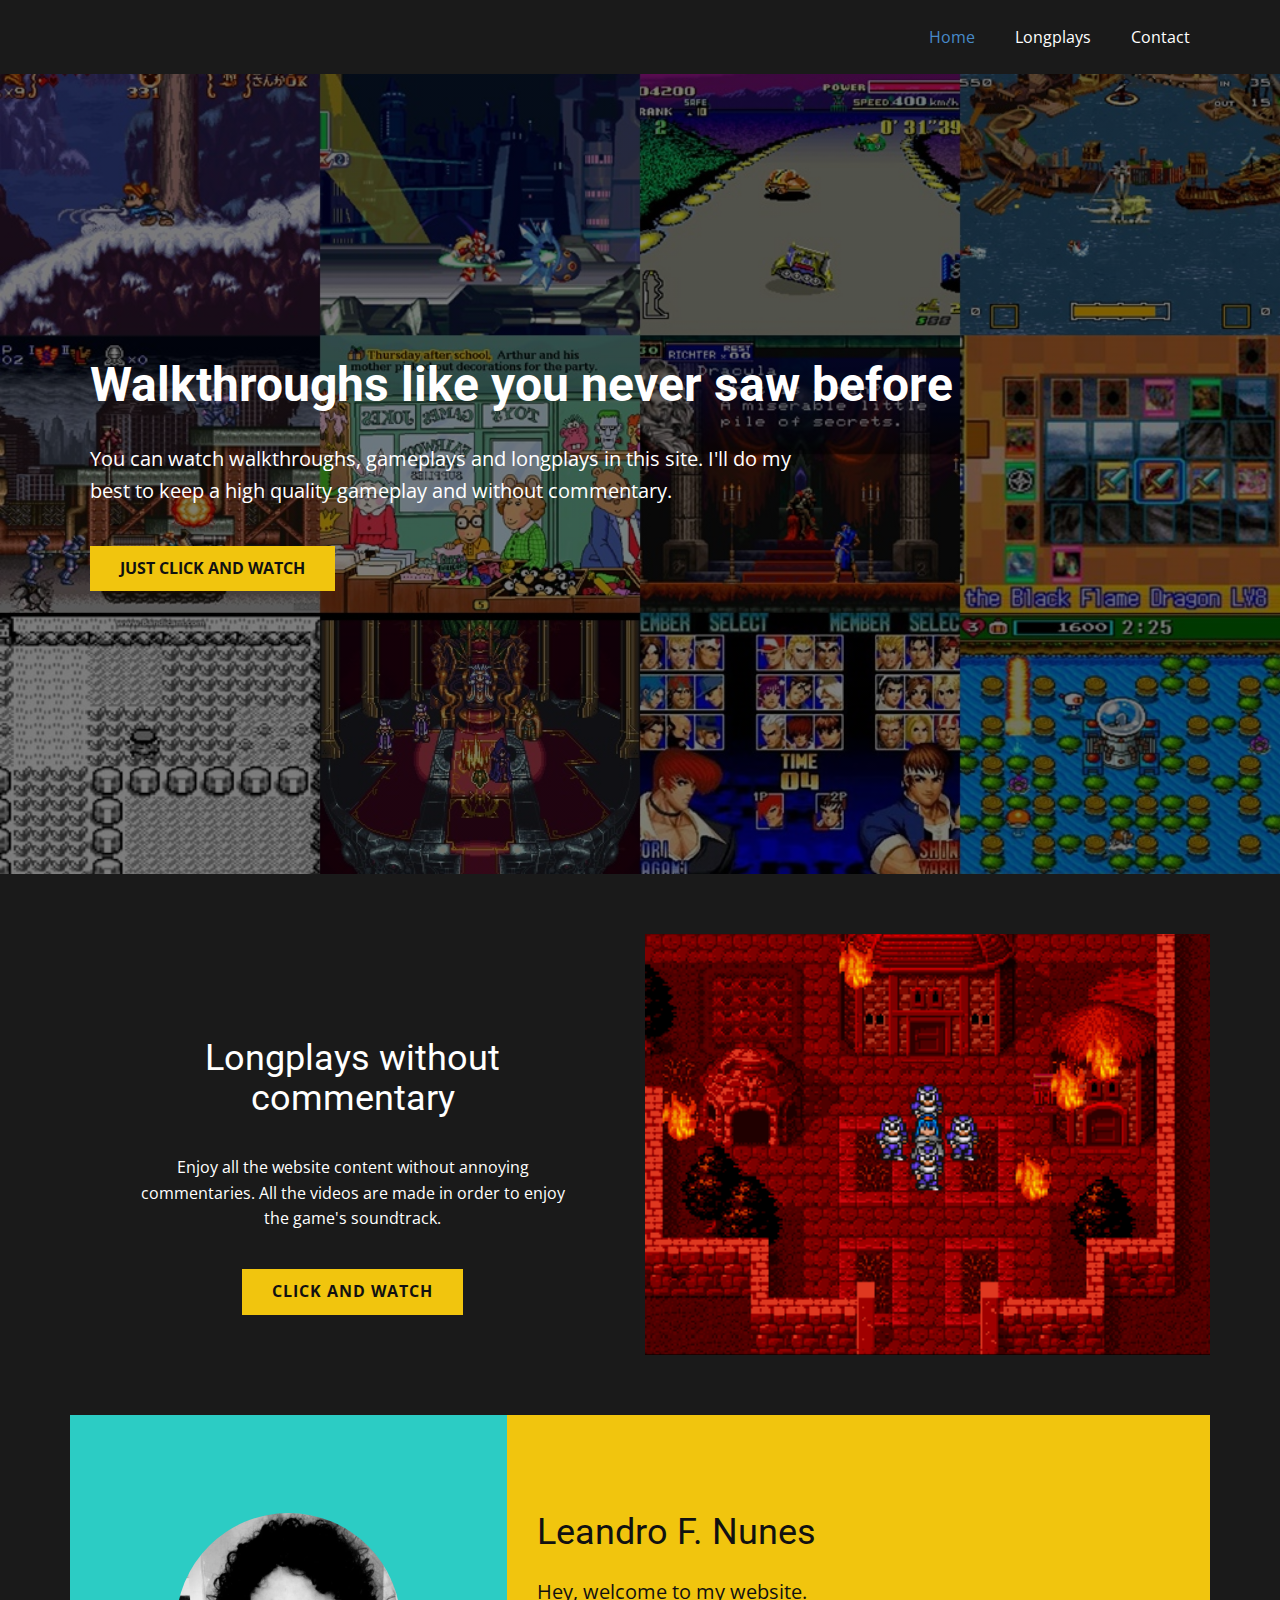
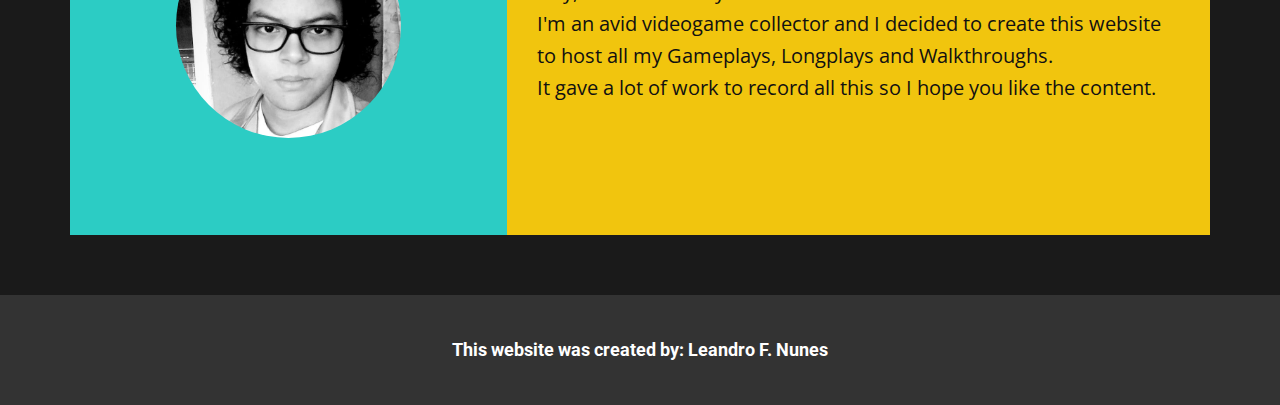
<file: index.html>
<!DOCTYPE html>
<html style="font-size: 16px;">
  <head>
    <meta name="viewport" content="width=device-width, initial-scale=1.0">
    <meta charset="utf-8">
    <meta name="keywords" content="Easy to use, I’m Bertie Norton">
    <meta name="description" content="">
    <meta name="page_type" content="np-template-header-footer-from-plugin">
    <title>Home</title>
    <link rel="stylesheet" href="nicepage.css" media="screen">
<link rel="stylesheet" href="Home.css" media="screen">
    <script class="u-script" type="text/javascript" src="jquery.js" defer=""></script>
    <script class="u-script" type="text/javascript" src="nicepage.js" defer=""></script>
    <meta name="generator" content="Nicepage 3.30.2, nicepage.com">
    <link id="u-theme-google-font" rel="stylesheet" href="https://fonts.googleapis.com/css?family=Roboto:100,100i,300,300i,400,400i,500,500i,700,700i,900,900i|Open+Sans:300,300i,400,400i,600,600i,700,700i,800,800i">
    
    
    
    
    <script type="application/ld+json">{
		"@context": "http://schema.org",
		"@type": "Organization",
		"name": "Walkthroughs"
}</script>
    <meta name="theme-color" content="#478ac9">
    <meta property="og:title" content="Home">
    <meta property="og:type" content="website">
  </head>
  <body data-home-page="Home.html" data-home-page-title="Home" class="u-body"><header class="u-clearfix u-grey-90 u-header u-header" id="sec-1761"><div class="u-clearfix u-sheet u-sheet-1">
        <nav class="u-menu u-menu-dropdown u-offcanvas u-menu-1">
          <div class="menu-collapse" style="font-size: 1rem; letter-spacing: 0px;">
            <a class="u-button-style u-custom-left-right-menu-spacing u-custom-padding-bottom u-custom-top-bottom-menu-spacing u-nav-link u-text-active-palette-1-base u-text-hover-palette-2-base" href="#">
              <svg><use xmlns:xlink="http://www.w3.org/1999/xlink" xlink:href="#menu-hamburger"></use></svg>
              <svg version="1.1" xmlns="http://www.w3.org/2000/svg" xmlns:xlink="http://www.w3.org/1999/xlink"><defs><symbol id="menu-hamburger" viewBox="0 0 16 16" style="width: 16px; height: 16px;"><rect y="1" width="16" height="2"></rect><rect y="7" width="16" height="2"></rect><rect y="13" width="16" height="2"></rect>
</symbol>
</defs></svg>
            </a>
          </div>
          <div class="u-custom-menu u-nav-container">
            <ul class="u-nav u-unstyled u-nav-1"><li class="u-nav-item"><a class="u-button-style u-nav-link u-text-active-palette-1-base u-text-hover-palette-2-base" href="Home.html" style="padding: 10px 20px;">Home</a>
</li><li class="u-nav-item"><a class="u-button-style u-nav-link u-text-active-palette-1-base u-text-hover-palette-2-base" href="Longplays.html" style="padding: 10px 20px;">Longplays</a>
</li><li class="u-nav-item"><a class="u-button-style u-nav-link u-text-active-palette-1-base u-text-hover-palette-2-base" href="Contact.html" style="padding: 10px 20px;">Contact</a>
</li></ul>
          </div>
          <div class="u-custom-menu u-nav-container-collapse">
            <div class="u-black u-container-style u-inner-container-layout u-opacity u-opacity-95 u-sidenav">
              <div class="u-inner-container-layout u-sidenav-overflow">
                <div class="u-menu-close"></div>
                <ul class="u-align-center u-nav u-popupmenu-items u-unstyled u-nav-2"><li class="u-nav-item"><a class="u-button-style u-nav-link" href="Home.html" style="padding: 10px 20px;">Home</a>
</li><li class="u-nav-item"><a class="u-button-style u-nav-link" href="Longplays.html" style="padding: 10px 20px;">Longplays</a>
</li><li class="u-nav-item"><a class="u-button-style u-nav-link" href="Contact.html" style="padding: 10px 20px;">Contact</a>
</li></ul>
              </div>
            </div>
            <div class="u-black u-menu-overlay u-opacity u-opacity-70"></div>
          </div>
        </nav>
      </div></header>
    <section class="u-align-left u-clearfix u-image u-shading u-section-1" src="" data-image-width="1024" data-image-height="666" id="sec-ec95">
      <div class="u-clearfix u-sheet u-sheet-1">
        <h1 class="u-text u-text-default u-title u-text-1">Walkthroughs like you never saw before </h1>
        <p class="u-large-text u-text u-text-variant u-text-2">You can watch walkthroughs, gameplays and longplays in this site. I'll do my best to keep a high quality gameplay and without commentary.</p>
        <a href="Longplays.html" class="u-border-none u-btn u-button-style u-hover-palette-3-dark-1 u-palette-3-base u-btn-1">Just click and watch</a>
      </div>
    </section>
    <section class="u-clearfix u-grey-90 u-section-2" id="sec-1271">
      <div class="u-clearfix u-sheet u-sheet-1">
        <div class="u-clearfix u-expanded-width u-gutter-10 u-layout-wrap u-layout-wrap-1">
          <div class="u-layout" style="">
            <div class="u-layout-row" style="">
              <div class="u-container-style u-grey-90 u-layout-cell u-left-cell u-size-30 u-size-xs-60 u-layout-cell-1" src="">
                <div class="u-container-layout u-container-layout-1">
                  <h2 class="u-align-center u-text u-text-default u-text-1">Longplays without commentary</h2>
                  <p class="u-align-center u-text u-text-2">Enjoy all the website content without annoying commentaries. All the videos are made in order to enjoy the game's soundtrack.</p>
                  <a href="Longplays.html" class="u-border-none u-btn u-button-style u-hover-palette-3-dark-1 u-palette-3-base u-btn-1">Click and Watch</a>
                </div>
              </div>
              <div class="u-align-center u-container-style u-image u-layout-cell u-right-cell u-size-30 u-size-xs-60 u-image-1" src="" data-image-width="320" data-image-height="240">
                <div class="u-container-layout u-valign-middle u-container-layout-2" src=""></div>
              </div>
            </div>
          </div>
        </div>
      </div>
    </section>
    <section class="u-clearfix u-grey-90 u-section-3" id="sec-70ab">
      <div class="u-clearfix u-sheet u-valign-middle u-sheet-1">
        <div class="u-clearfix u-expanded-width u-gutter-0 u-layout-wrap u-layout-wrap-1">
          <div class="u-layout">
            <div class="u-layout-row">
              <div class="u-align-center u-container-style u-layout-cell u-left-cell u-palette-4-base u-size-23 u-layout-cell-1">
                <div class="u-container-layout u-valign-middle u-container-layout-1">
                  <div alt="" class="u-image u-image-circle u-image-1" src="" data-image-width="640" data-image-height="640"></div>
                </div>
              </div>
              <div class="u-align-left u-container-style u-layout-cell u-palette-3-base u-right-cell u-size-37 u-layout-cell-2">
                <div class="u-container-layout u-valign-top-xs u-container-layout-2">
                  <h2 class="u-text u-text-default u-text-1">Leandro F. Nunes</h2>
                  <p class="u-text u-text-2">Hey, welcome to my website.<br>I'm an avid videogame collector and I decided to create this website to host all my Gameplays, Longplays and Walkthroughs.&nbsp;<br>It gave a lot of work to record all this so I hope you like the content.
                  </p>
                </div>
              </div>
            </div>
          </div>
        </div>
      </div>
    </section>
    
    
    <footer class="u-align-center u-clearfix u-footer u-grey-80 u-footer" id="sec-cb4e"><div class="u-clearfix u-sheet u-valign-middle u-sheet-1">
        <h6 class="u-text u-text-1">
          <span style="font-weight: 700;">This website was created by: Leandro F. Nunes</span>
          <br>
        </h6>
      </div></footer>
  </body>
</html>
</file>
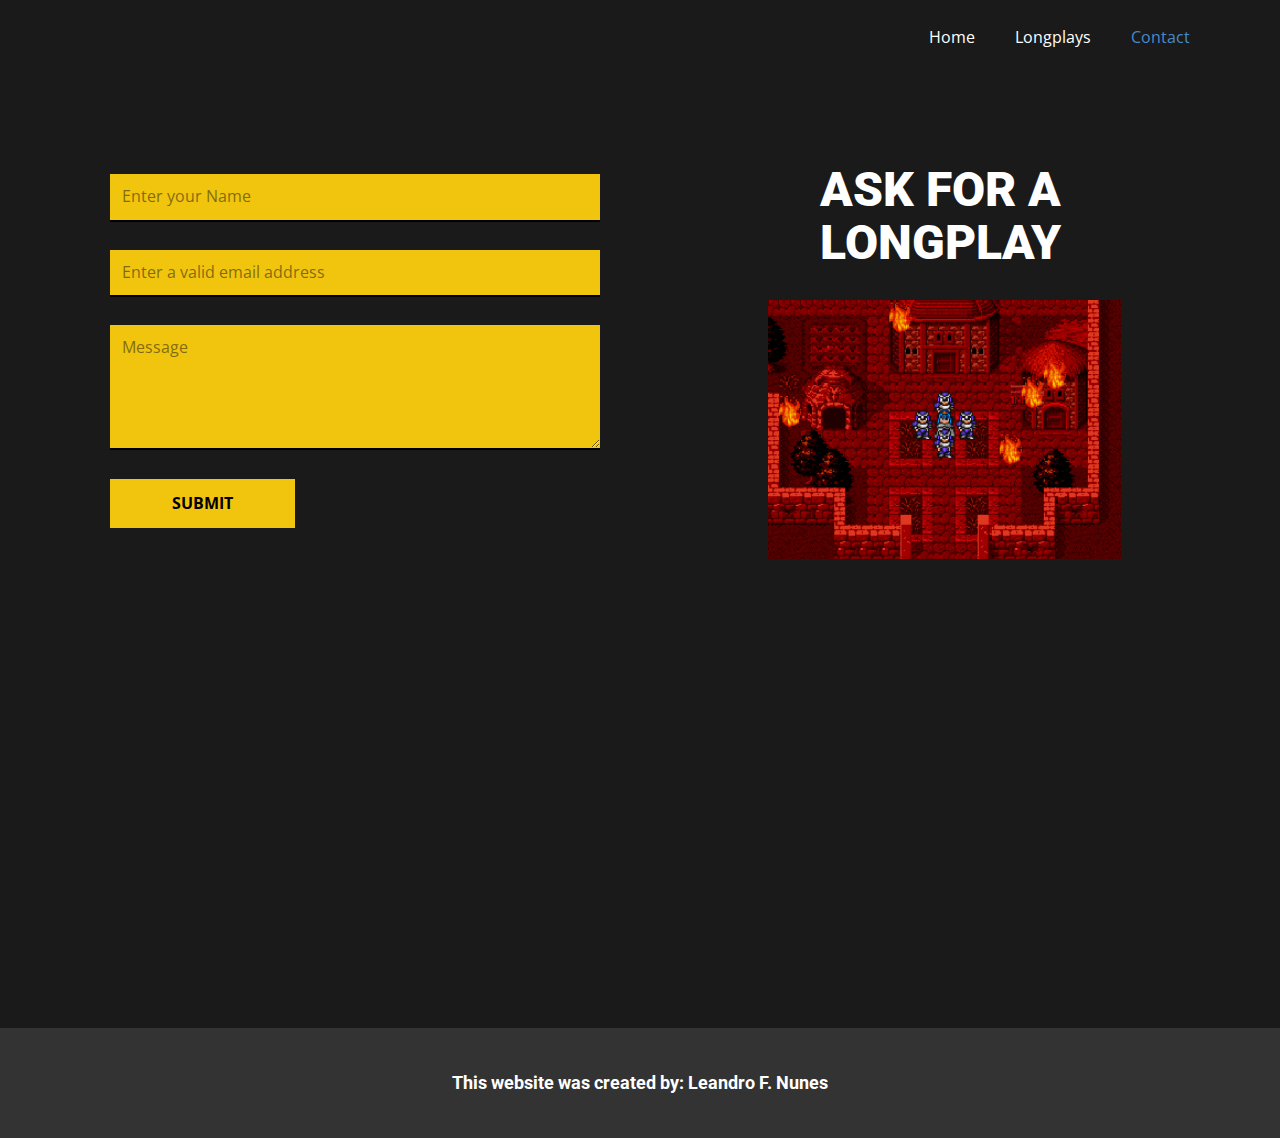
<file: Contact.html>
<!DOCTYPE html>
<html style="font-size: 16px;">
  <head>
    <meta name="viewport" content="width=device-width, initial-scale=1.0">
    <meta charset="utf-8">
    <meta name="keywords" content="Ask for a longplay​">
    <meta name="description" content="">
    <meta name="page_type" content="np-template-header-footer-from-plugin">
    <title>Contact</title>
    <link rel="stylesheet" href="nicepage.css" media="screen">
<link rel="stylesheet" href="Contact.css" media="screen">
    <script class="u-script" type="text/javascript" src="jquery.js" defer=""></script>
    <script class="u-script" type="text/javascript" src="nicepage.js" defer=""></script>
    <meta name="generator" content="Nicepage 3.30.2, nicepage.com">
    <link id="u-theme-google-font" rel="stylesheet" href="https://fonts.googleapis.com/css?family=Roboto:100,100i,300,300i,400,400i,500,500i,700,700i,900,900i|Open+Sans:300,300i,400,400i,600,600i,700,700i,800,800i">
    
    
    
    <script type="application/ld+json">{
		"@context": "http://schema.org",
		"@type": "Organization",
		"name": "Walkthroughts"
}</script>
    <meta name="theme-color" content="#478ac9">
    <meta property="og:title" content="Contact">
    <meta property="og:type" content="website">
  </head>
  <body class="u-body"><header class="u-clearfix u-grey-90 u-header u-header" id="sec-1761"><div class="u-clearfix u-sheet u-sheet-1">
        <nav class="u-menu u-menu-dropdown u-offcanvas u-menu-1">
          <div class="menu-collapse" style="font-size: 1rem; letter-spacing: 0px;">
            <a class="u-button-style u-custom-left-right-menu-spacing u-custom-padding-bottom u-custom-top-bottom-menu-spacing u-nav-link u-text-active-palette-1-base u-text-hover-palette-2-base" href="#">
              <svg><use xmlns:xlink="http://www.w3.org/1999/xlink" xlink:href="#menu-hamburger"></use></svg>
              <svg version="1.1" xmlns="http://www.w3.org/2000/svg" xmlns:xlink="http://www.w3.org/1999/xlink"><defs><symbol id="menu-hamburger" viewBox="0 0 16 16" style="width: 16px; height: 16px;"><rect y="1" width="16" height="2"></rect><rect y="7" width="16" height="2"></rect><rect y="13" width="16" height="2"></rect>
</symbol>
</defs></svg>
            </a>
          </div>
          <div class="u-custom-menu u-nav-container">
            <ul class="u-nav u-unstyled u-nav-1"><li class="u-nav-item"><a class="u-button-style u-nav-link u-text-active-palette-1-base u-text-hover-palette-2-base" href="Home.html" style="padding: 10px 20px;">Home</a>
</li><li class="u-nav-item"><a class="u-button-style u-nav-link u-text-active-palette-1-base u-text-hover-palette-2-base" href="Longplays.html" style="padding: 10px 20px;">Longplays</a>
</li><li class="u-nav-item"><a class="u-button-style u-nav-link u-text-active-palette-1-base u-text-hover-palette-2-base" href="Contact.html" style="padding: 10px 20px;">Contact</a>
</li></ul>
          </div>
          <div class="u-custom-menu u-nav-container-collapse">
            <div class="u-black u-container-style u-inner-container-layout u-opacity u-opacity-95 u-sidenav">
              <div class="u-inner-container-layout u-sidenav-overflow">
                <div class="u-menu-close"></div>
                <ul class="u-align-center u-nav u-popupmenu-items u-unstyled u-nav-2"><li class="u-nav-item"><a class="u-button-style u-nav-link" href="Home.html" style="padding: 10px 20px;">Home</a>
</li><li class="u-nav-item"><a class="u-button-style u-nav-link" href="Longplays.html" style="padding: 10px 20px;">Longplays</a>
</li><li class="u-nav-item"><a class="u-button-style u-nav-link" href="Contact.html" style="padding: 10px 20px;">Contact</a>
</li></ul>
              </div>
            </div>
            <div class="u-black u-menu-overlay u-opacity u-opacity-70"></div>
          </div>
        </nav>
      </div></header>
    <section class="u-clearfix u-grey-90 u-section-1" id="carousel_c0fc">
      <div class="u-clearfix u-sheet u-valign-middle u-sheet-1">
        <div class="u-clearfix u-expanded-width u-layout-wrap u-layout-wrap-1">
          <div class="u-layout">
            <div class="u-layout-row">
              <div class="u-size-32">
                <div class="u-layout-col">
                  <div class="u-align-left u-container-style u-layout-cell u-left-cell u-size-60 u-layout-cell-1">
                    <div class="u-container-layout u-valign-middle-xl u-container-layout-1">
                      <div class="u-align-left u-form u-form-1">
                        <form action="#" method="POST" class="u-clearfix u-form-spacing-28 u-form-vertical u-inner-form" style="padding: 10px" source="custom" name="form">
                          <div class="u-form-group u-form-name u-form-group-1">
                            <label for="name-5a14" class="u-form-control-hidden u-label" wfd-invisible="true">Name</label>
                            <input type="text" placeholder="Enter your Name" id="name-5a14" name="name" class="u-border-2 u-border-black u-border-no-left u-border-no-right u-border-no-top u-input u-input-rectangle u-palette-3-base" required="">
                          </div>
                          <div class="u-form-email u-form-group u-form-group-2">
                            <label for="email-5a14" class="u-form-control-hidden u-label" wfd-invisible="true">Email</label>
                            <input type="email" placeholder="Enter a valid email address" id="email-5a14" name="email" class="u-border-2 u-border-black u-border-no-left u-border-no-right u-border-no-top u-input u-input-rectangle u-palette-3-base" required="">
                          </div>
                          <div class="u-form-group u-form-message u-form-group-3">
                            <label for="message-5a14" class="u-form-control-hidden u-label" wfd-invisible="true">Message</label>
                            <textarea placeholder="Message" rows="4" cols="50" id="message-5a14" name="message" class="u-border-2 u-border-black u-border-no-left u-border-no-right u-border-no-top u-input u-input-rectangle u-palette-3-base" required=""></textarea>
                          </div>
                          <div class="u-align-left u-form-group u-form-submit u-form-group-4">
                            <a href="#" class="u-border-2 u-border-palette-3-base u-btn u-btn-submit u-button-style u-hover-palette-1-light-1 u-palette-3-base u-text-black u-text-hover-white u-btn-1">Submit</a>
                            <input type="submit" value="submit" class="u-form-control-hidden" wfd-invisible="true">
                          </div>
                          <div class="u-form-send-message u-form-send-success" wfd-invisible="true"> Thank you! Your message has been sent. </div>
                          <div class="u-form-send-error u-form-send-message" wfd-invisible="true"> Unable to send your message. Please fix errors then try again. </div>
                          <input type="hidden" value="" name="recaptchaResponse" wfd-invisible="true">
                        </form>
                      </div>
                    </div>
                  </div>
                </div>
              </div>
              <div class="u-size-28">
                <div class="u-layout-col">
                  <div class="u-container-style u-layout-cell u-right-cell u-size-30 u-layout-cell-2">
                    <div class="u-container-layout u-container-layout-2">
                      <h1 class="u-text u-text-white u-text-1">Ask for a longplay </h1>
                      <img class="u-image u-image-default u-image-1" src="images/breath_of_fire_1_3.gif" alt="" data-image-width="320" data-image-height="240">
                    </div>
                  </div>
                  <div class="u-align-left u-container-style u-layout-cell u-right-cell u-size-30 u-layout-cell-3">
                    <div class="u-container-layout u-container-layout-3"></div>
                  </div>
                </div>
              </div>
            </div>
          </div>
        </div>
      </div>
    </section>
    <section class="u-clearfix u-grey-90 u-section-2" id="sec-1bb3">
      <div class="u-clearfix u-sheet u-sheet-1"></div>
    </section>
    
    
    <footer class="u-align-center u-clearfix u-footer u-grey-80 u-footer" id="sec-cb4e"><div class="u-clearfix u-sheet u-valign-middle u-sheet-1">
        <h6 class="u-text u-text-1">
          <span style="font-weight: 700;">This website was created by: Leandro F. Nunes</span>
          <br>
        </h6>
      </div></footer>
  </body>
</html>
</file>
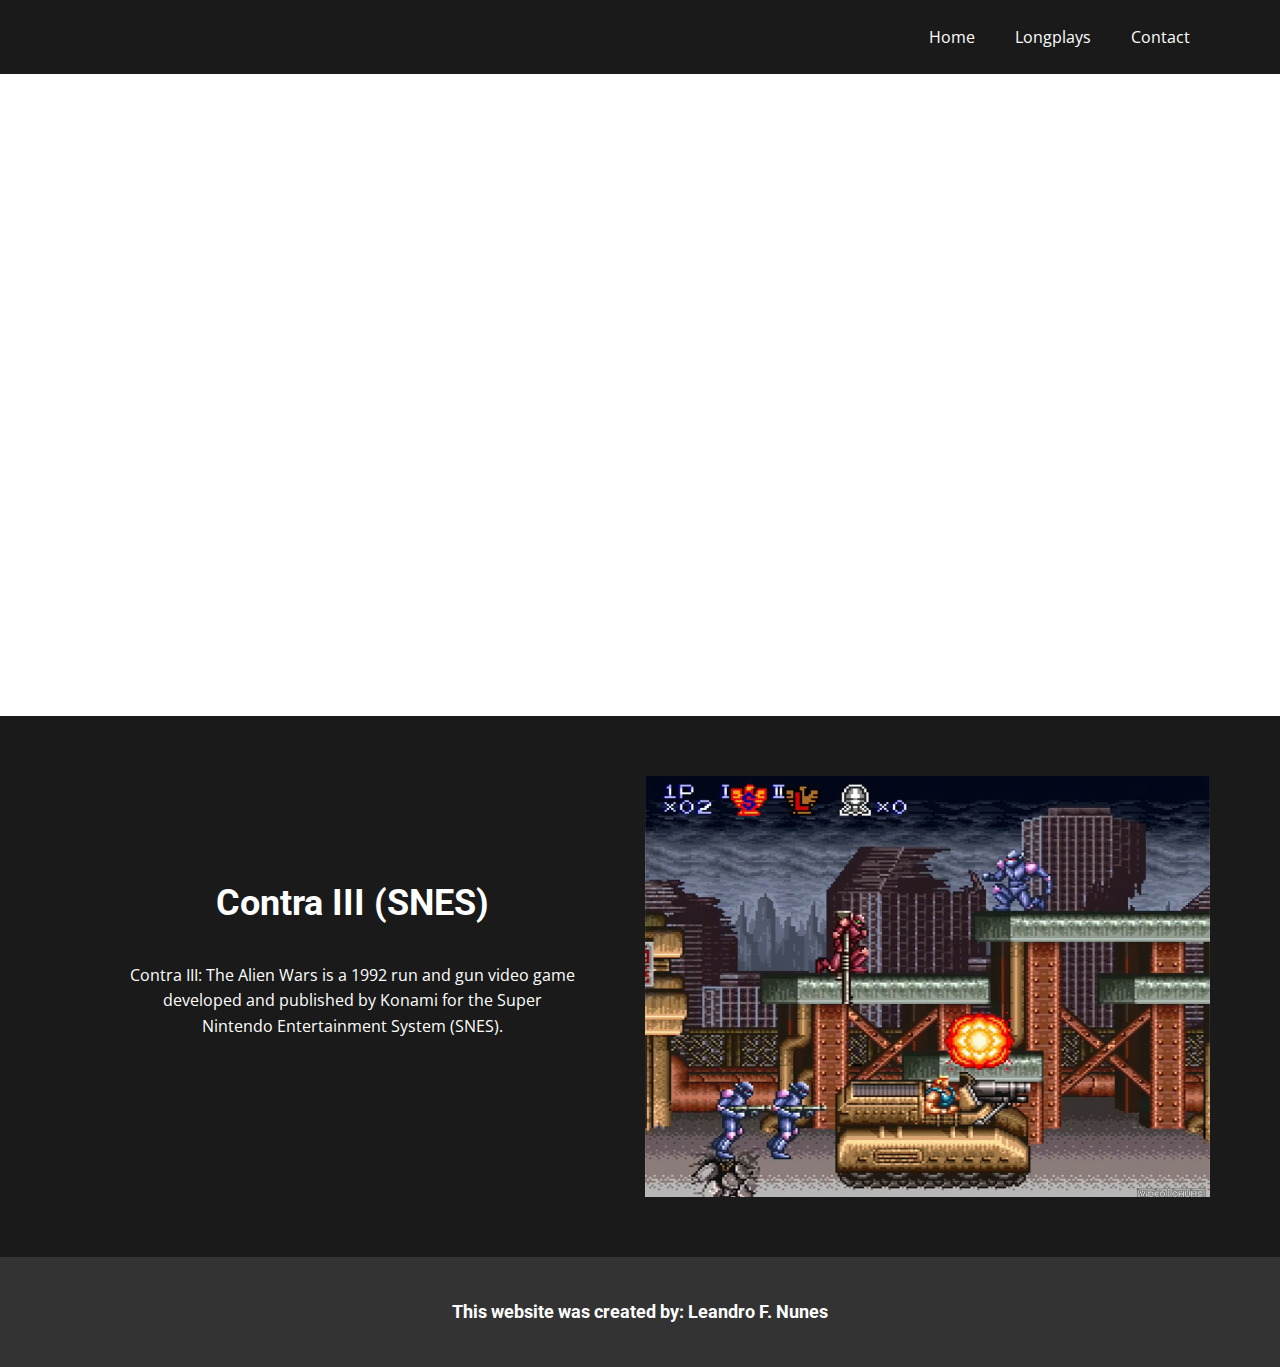
<file: Contra3.html>
<!DOCTYPE html>
<html style="font-size: 16px;">
  <head>
    <meta name="viewport" content="width=device-width, initial-scale=1.0">
    <meta charset="utf-8">
    <meta name="keywords" content="Final Fight 3 (SNES)">
    <meta name="description" content="">
    <meta name="page_type" content="np-template-header-footer-from-plugin">
    <title>Contra 3 (SNES)</title>
    <link rel="stylesheet" href="nicepage.css" media="screen">
<link rel="stylesheet" href="Contra3.css" media="screen">
    <script class="u-script" type="text/javascript" src="jquery.js" defer=""></script>
    <script class="u-script" type="text/javascript" src="nicepage.js" defer=""></script>
    <meta name="generator" content="Nicepage 3.30.2, nicepage.com">
    <link id="u-theme-google-font" rel="stylesheet" href="https://fonts.googleapis.com/css?family=Roboto:100,100i,300,300i,400,400i,500,500i,700,700i,900,900i|Open+Sans:300,300i,400,400i,600,600i,700,700i,800,800i">
    
    
    
    <script type="application/ld+json">{
		"@context": "http://schema.org",
		"@type": "Organization",
		"name": "Walkthroughts"
}</script>
    <meta name="theme-color" content="#478ac9">
    <meta property="og:title" content="Página 1">
    <meta property="og:type" content="website">
  </head>
  <body class="u-body"><header class="u-clearfix u-grey-90 u-header u-header" id="sec-1761"><div class="u-clearfix u-sheet u-sheet-1">
        <nav class="u-menu u-menu-dropdown u-offcanvas u-menu-1">
          <div class="menu-collapse" style="font-size: 1rem; letter-spacing: 0px;">
            <a class="u-button-style u-custom-left-right-menu-spacing u-custom-padding-bottom u-custom-top-bottom-menu-spacing u-nav-link u-text-active-palette-1-base u-text-hover-palette-2-base" href="#">
              <svg><use xmlns:xlink="http://www.w3.org/1999/xlink" xlink:href="#menu-hamburger"></use></svg>
              <svg version="1.1" xmlns="http://www.w3.org/2000/svg" xmlns:xlink="http://www.w3.org/1999/xlink"><defs><symbol id="menu-hamburger" viewBox="0 0 16 16" style="width: 16px; height: 16px;"><rect y="1" width="16" height="2"></rect><rect y="7" width="16" height="2"></rect><rect y="13" width="16" height="2"></rect>
</symbol>
</defs></svg>
            </a>
          </div>
          <div class="u-custom-menu u-nav-container">
            <ul class="u-nav u-unstyled u-nav-1"><li class="u-nav-item"><a class="u-button-style u-nav-link u-text-active-palette-1-base u-text-hover-palette-2-base" href="Home.html" style="padding: 10px 20px;">Home</a>
</li><li class="u-nav-item"><a class="u-button-style u-nav-link u-text-active-palette-1-base u-text-hover-palette-2-base" href="Longplays.html" style="padding: 10px 20px;">Longplays</a>
</li><li class="u-nav-item"><a class="u-button-style u-nav-link u-text-active-palette-1-base u-text-hover-palette-2-base" href="Contact.html" style="padding: 10px 20px;">Contact</a>
</li></ul>
          </div>
          <div class="u-custom-menu u-nav-container-collapse">
            <div class="u-black u-container-style u-inner-container-layout u-opacity u-opacity-95 u-sidenav">
              <div class="u-inner-container-layout u-sidenav-overflow">
                <div class="u-menu-close"></div>
                <ul class="u-align-center u-nav u-popupmenu-items u-unstyled u-nav-2"><li class="u-nav-item"><a class="u-button-style u-nav-link" href="Home.html" style="padding: 10px 20px;">Home</a>
</li><li class="u-nav-item"><a class="u-button-style u-nav-link" href="Longplays.html" style="padding: 10px 20px;">Longplays</a>
</li><li class="u-nav-item"><a class="u-button-style u-nav-link" href="Contact.html" style="padding: 10px 20px;">Contact</a>
</li></ul>
              </div>
            </div>
            <div class="u-black u-menu-overlay u-opacity u-opacity-70"></div>
          </div>
        </nav>
      </div></header>
    <section class="u-clearfix u-video u-video-contain u-section-1" id="sec-62cc">
      <div class="u-absolute-hcenter u-background-video u-expanded" style="">
          <iframe width="100%" height="100%" src="https://www.youtube.com/embed/UWx2aqBMF9s" title="YouTube video player" frameborder="0" allow="accelerometer; autoplay; clipboard-write; encrypted-media; gyroscope; picture-in-picture" allowfullscreen></iframe>
      </div>
    </section>
    <section class="u-clearfix u-grey-90 u-section-2" id="sec-b336">
      <div class="u-clearfix u-sheet u-sheet-1">
        <div class="u-clearfix u-expanded-width u-gutter-10 u-layout-wrap u-layout-wrap-1">
          <div class="u-layout" style="">
            <div class="u-layout-row" style="">
              <div class="u-container-style u-layout-cell u-left-cell u-size-30 u-size-xs-60 u-layout-cell-1" src="">
                <div class="u-container-layout u-container-layout-1">
                  <h2 class="u-align-center u-text u-text-default u-text-1">Contra III (SNES)</h2>
                  <p class="u-align-center u-text u-text-2"> Contra III: The Alien Wars is a 1992 run and gun video game developed and published by Konami for the Super Nintendo Entertainment System (SNES).</p>
                </div>
              </div>
              <div class="u-align-center u-container-style u-image u-layout-cell u-right-cell u-size-30 u-size-xs-60 u-image-1" src="" data-image-width="649" data-image-height="460">
                <div class="u-container-layout u-valign-middle u-container-layout-2" src=""></div>
              </div>
            </div>
          </div>
        </div>
      </div>
    </section>
    
    
    <footer class="u-align-center u-clearfix u-footer u-grey-80 u-footer" id="sec-cb4e"><div class="u-clearfix u-sheet u-valign-middle u-sheet-1">
        <h6 class="u-text u-text-1">
          <span style="font-weight: 700;">This website was created by: Leandro F. Nunes</span>
          <br>
        </h6>
      </div></footer>
  </body>
</html>
</file>
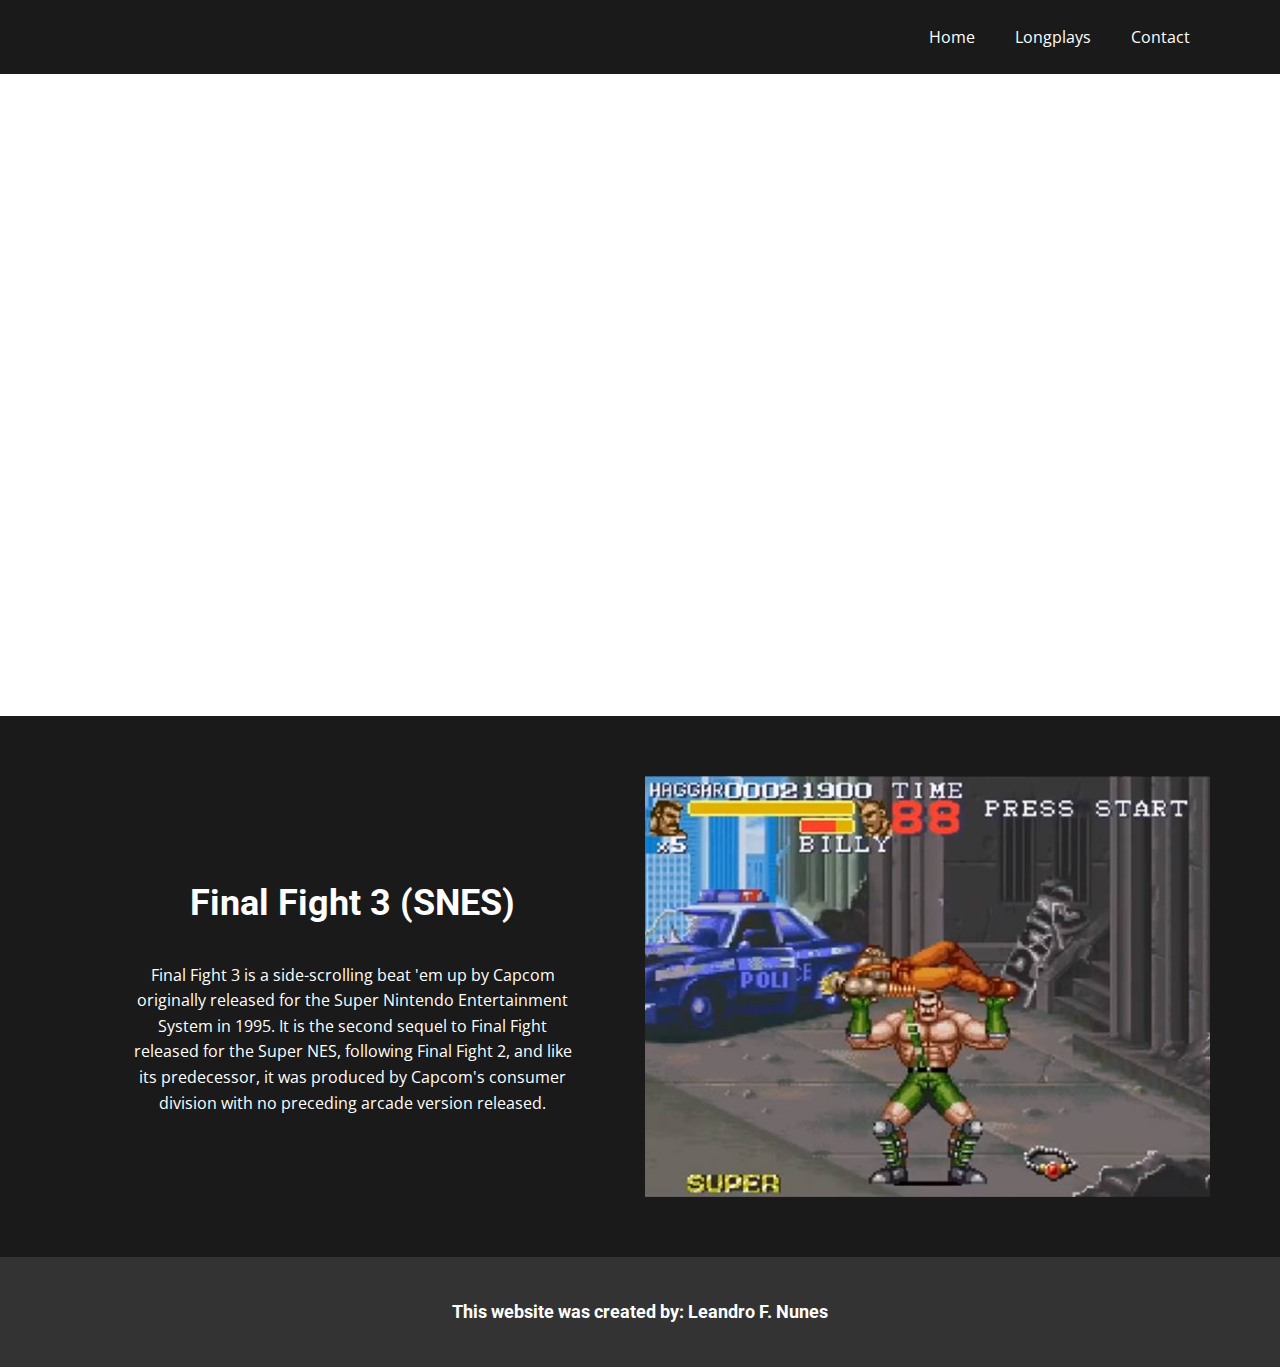
<file: Final_fight3.html>
<!DOCTYPE html>
<html style="font-size: 16px;">
  <head>
    <meta name="viewport" content="width=device-width, initial-scale=1.0">
    <meta charset="utf-8">
    <meta name="keywords" content="Final Fight 3 (SNES)">
    <meta name="description" content="">
    <meta name="page_type" content="np-template-header-footer-from-plugin">
    <title>Final Fight 3 (SNES)</title>
    <link rel="stylesheet" href="nicepage.css" media="screen">
<link rel="stylesheet" href="Final_fight3.css" media="screen">
    <script class="u-script" type="text/javascript" src="jquery.js" defer=""></script>
    <script class="u-script" type="text/javascript" src="nicepage.js" defer=""></script>
    <meta name="generator" content="Nicepage 3.30.2, nicepage.com">
    <link id="u-theme-google-font" rel="stylesheet" href="https://fonts.googleapis.com/css?family=Roboto:100,100i,300,300i,400,400i,500,500i,700,700i,900,900i|Open+Sans:300,300i,400,400i,600,600i,700,700i,800,800i">
    
    
    
    <script type="application/ld+json">{
		"@context": "http://schema.org",
		"@type": "Organization",
		"name": "Walkthroughts"
}</script>
    <meta name="theme-color" content="#478ac9">
    <meta property="og:title" content="Página 1">
    <meta property="og:type" content="website">
  </head>
  <body class="u-body"><header class="u-clearfix u-grey-90 u-header u-header" id="sec-1761"><div class="u-clearfix u-sheet u-sheet-1">
        <nav class="u-menu u-menu-dropdown u-offcanvas u-menu-1">
          <div class="menu-collapse" style="font-size: 1rem; letter-spacing: 0px;">
            <a class="u-button-style u-custom-left-right-menu-spacing u-custom-padding-bottom u-custom-top-bottom-menu-spacing u-nav-link u-text-active-palette-1-base u-text-hover-palette-2-base" href="#">
              <svg><use xmlns:xlink="http://www.w3.org/1999/xlink" xlink:href="#menu-hamburger"></use></svg>
              <svg version="1.1" xmlns="http://www.w3.org/2000/svg" xmlns:xlink="http://www.w3.org/1999/xlink"><defs><symbol id="menu-hamburger" viewBox="0 0 16 16" style="width: 16px; height: 16px;"><rect y="1" width="16" height="2"></rect><rect y="7" width="16" height="2"></rect><rect y="13" width="16" height="2"></rect>
</symbol>
</defs></svg>
            </a>
          </div>
          <div class="u-custom-menu u-nav-container">
            <ul class="u-nav u-unstyled u-nav-1"><li class="u-nav-item"><a class="u-button-style u-nav-link u-text-active-palette-1-base u-text-hover-palette-2-base" href="Home.html" style="padding: 10px 20px;">Home</a>
</li><li class="u-nav-item"><a class="u-button-style u-nav-link u-text-active-palette-1-base u-text-hover-palette-2-base" href="Longplays.html" style="padding: 10px 20px;">Longplays</a>
</li><li class="u-nav-item"><a class="u-button-style u-nav-link u-text-active-palette-1-base u-text-hover-palette-2-base" href="Contact.html" style="padding: 10px 20px;">Contact</a>
</li></ul>
          </div>
          <div class="u-custom-menu u-nav-container-collapse">
            <div class="u-black u-container-style u-inner-container-layout u-opacity u-opacity-95 u-sidenav">
              <div class="u-inner-container-layout u-sidenav-overflow">
                <div class="u-menu-close"></div>
                <ul class="u-align-center u-nav u-popupmenu-items u-unstyled u-nav-2"><li class="u-nav-item"><a class="u-button-style u-nav-link" href="Home.html" style="padding: 10px 20px;">Home</a>
</li><li class="u-nav-item"><a class="u-button-style u-nav-link" href="Longplays.html" style="padding: 10px 20px;">Longplays</a>
</li><li class="u-nav-item"><a class="u-button-style u-nav-link" href="Contact.html" style="padding: 10px 20px;">Contact</a>
</li></ul>
              </div>
            </div>
            <div class="u-black u-menu-overlay u-opacity u-opacity-70"></div>
          </div>
        </nav>
      </div></header>
    <section class="u-clearfix u-video u-video-contain u-section-1" id="sec-62cc">
      <div class="u-absolute-hcenter u-background-video u-expanded" style="">
    <iframe width="100%" height="100%" src="https://www.youtube.com/embed/i_IWi5HQsDA" title="YouTube video player" frameborder="0" allow="accelerometer; autoplay; clipboard-write; encrypted-media; gyroscope; picture-in-picture" allowfullscreen></iframe>
      </div>
    </section>
    <section class="u-clearfix u-grey-90 u-section-2" id="sec-b336">
      <div class="u-clearfix u-sheet u-sheet-1">
        <div class="u-clearfix u-expanded-width u-gutter-10 u-layout-wrap u-layout-wrap-1">
          <div class="u-layout" style="">
            <div class="u-layout-row" style="">
              <div class="u-container-style u-layout-cell u-left-cell u-size-30 u-size-xs-60 u-layout-cell-1" src="">
                <div class="u-container-layout u-container-layout-1">
                  <h2 class="u-align-center u-text u-text-default u-text-1">Final Fight 3 (SNES)</h2>
                  <p class="u-align-center u-text u-text-2"> Final Fight 3&nbsp;is a side-scrolling beat 'em up by Capcom originally released for the Super Nintendo Entertainment System in 1995. It is the second sequel to Final Fight released for the Super NES, following Final Fight 2, and like its predecessor, it was produced by Capcom's consumer division with no preceding arcade version released.</p>
                </div>
              </div>
              <div class="u-align-center u-container-style u-image u-layout-cell u-right-cell u-size-30 u-size-xs-60 u-image-1" src="" data-image-width="649" data-image-height="460">
                <div class="u-container-layout u-valign-middle u-container-layout-2" src=""></div>
              </div>
            </div>
          </div>
        </div>
      </div>
    </section>
    
    
    <footer class="u-align-center u-clearfix u-footer u-grey-80 u-footer" id="sec-cb4e"><div class="u-clearfix u-sheet u-valign-middle u-sheet-1">
        <h6 class="u-text u-text-1">
          <span style="font-weight: 700;">This website was created by: Leandro F. Nunes</span>
          <br>
        </h6>
      </div></footer>
  </body>
</html>
</file>
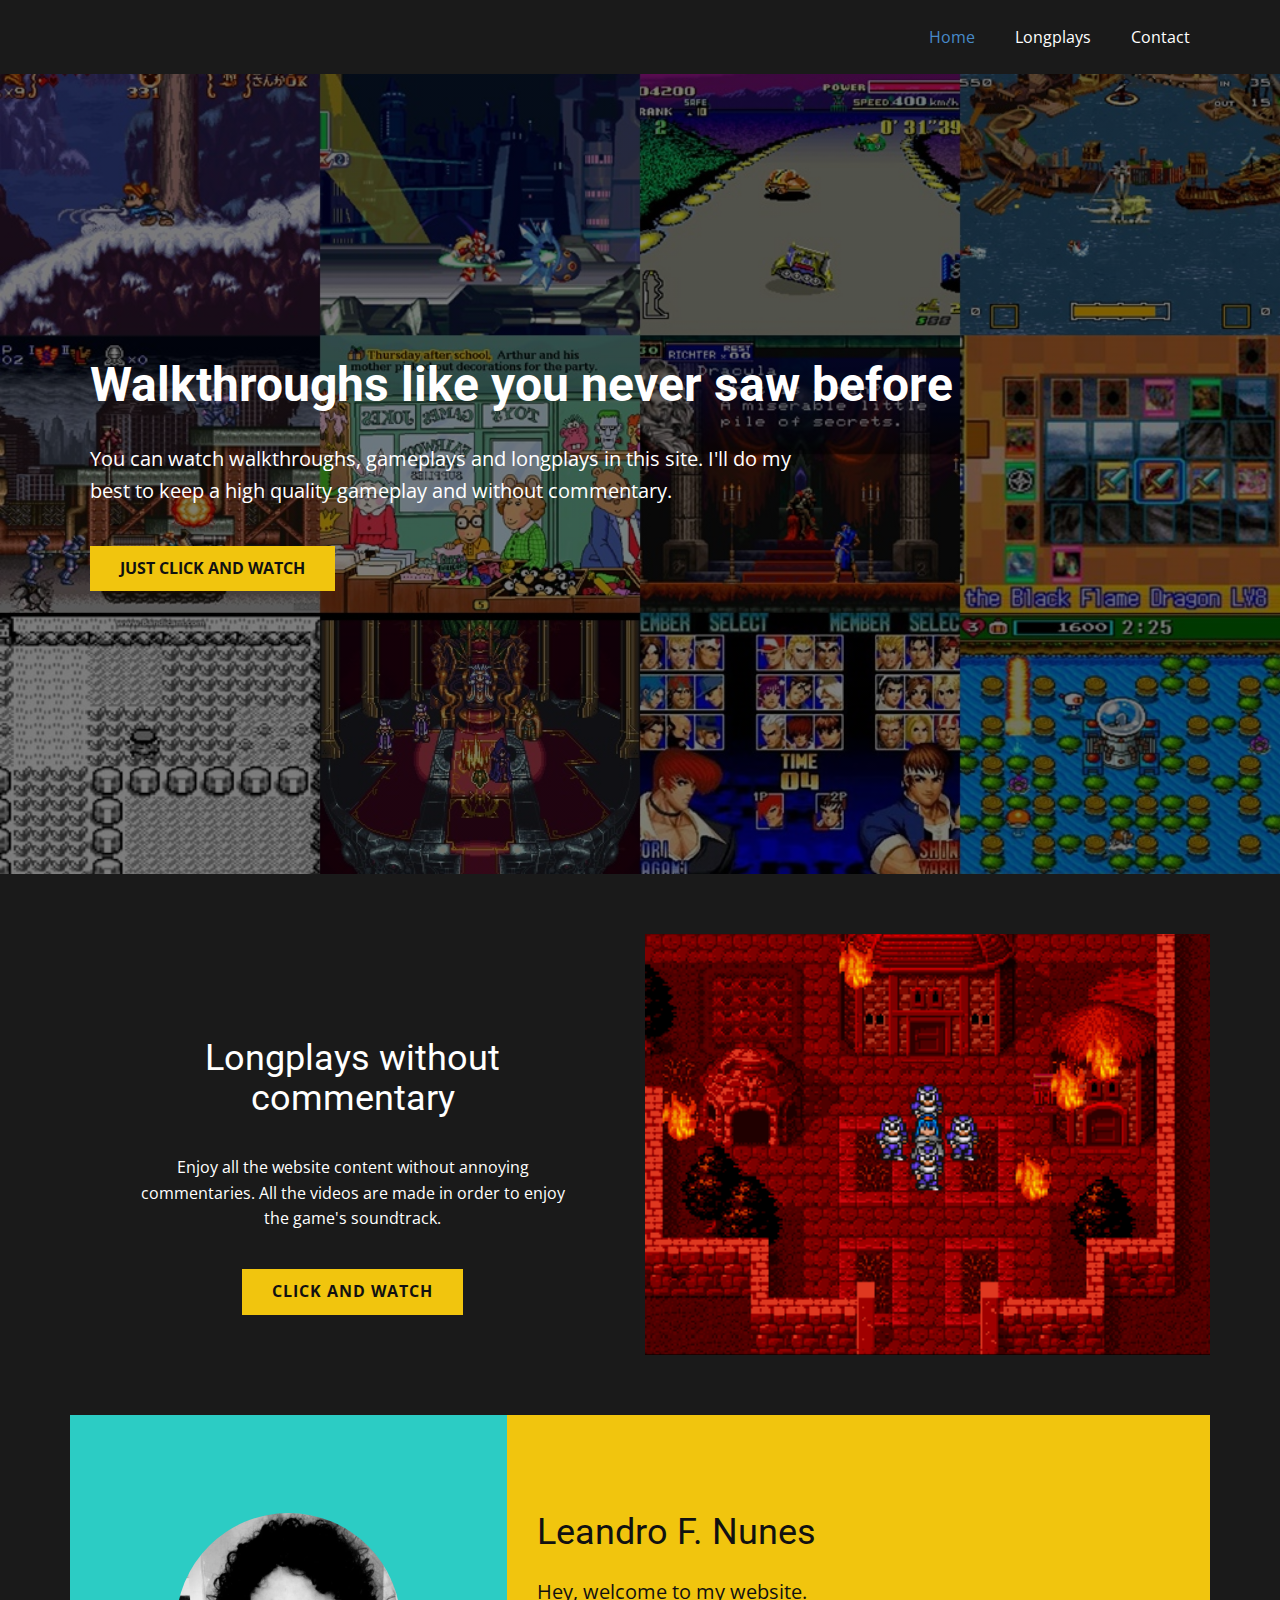
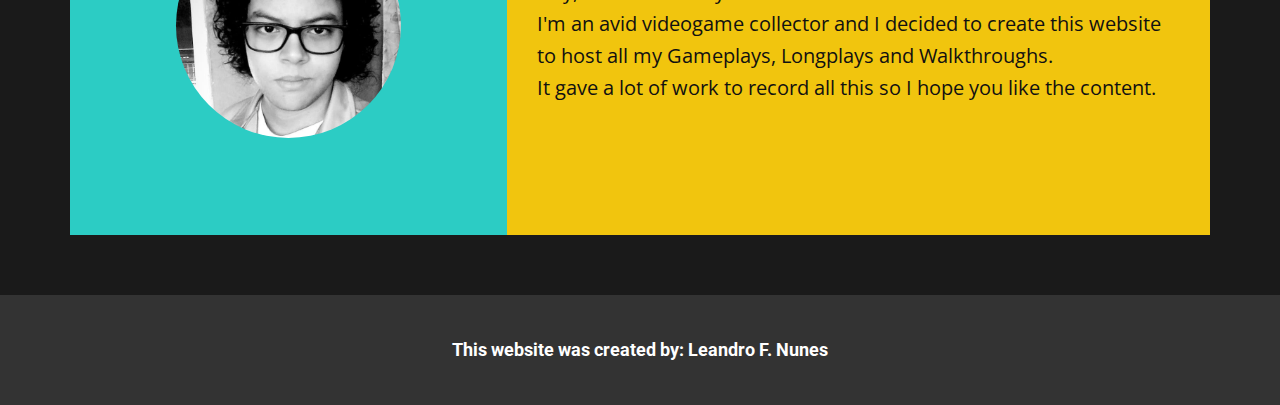
<file: Home.html>
<!DOCTYPE html>
<html style="font-size: 16px;">
  <head>
    <meta name="viewport" content="width=device-width, initial-scale=1.0">
    <meta charset="utf-8">
    <meta name="keywords" content="Easy to use, I’m Bertie Norton">
    <meta name="description" content="">
    <meta name="page_type" content="np-template-header-footer-from-plugin">
    <title>Home</title>
    <link rel="stylesheet" href="nicepage.css" media="screen">
<link rel="stylesheet" href="Home.css" media="screen">
    <script class="u-script" type="text/javascript" src="jquery.js" defer=""></script>
    <script class="u-script" type="text/javascript" src="nicepage.js" defer=""></script>
    <meta name="generator" content="Nicepage 3.30.2, nicepage.com">
    <link id="u-theme-google-font" rel="stylesheet" href="https://fonts.googleapis.com/css?family=Roboto:100,100i,300,300i,400,400i,500,500i,700,700i,900,900i|Open+Sans:300,300i,400,400i,600,600i,700,700i,800,800i">
    
    
    
    
    <script type="application/ld+json">{
		"@context": "http://schema.org",
		"@type": "Organization",
		"name": "Walkthroughs"
}</script>
    <meta name="theme-color" content="#478ac9">
    <meta property="og:title" content="Home">
    <meta property="og:type" content="website">
  </head>
  <body class="u-body"><header class="u-clearfix u-grey-90 u-header u-header" id="sec-1761"><div class="u-clearfix u-sheet u-sheet-1">
        <nav class="u-menu u-menu-dropdown u-offcanvas u-menu-1">
          <div class="menu-collapse" style="font-size: 1rem; letter-spacing: 0px;">
            <a class="u-button-style u-custom-left-right-menu-spacing u-custom-padding-bottom u-custom-top-bottom-menu-spacing u-nav-link u-text-active-palette-1-base u-text-hover-palette-2-base" href="#">
              <svg><use xmlns:xlink="http://www.w3.org/1999/xlink" xlink:href="#menu-hamburger"></use></svg>
              <svg version="1.1" xmlns="http://www.w3.org/2000/svg" xmlns:xlink="http://www.w3.org/1999/xlink"><defs><symbol id="menu-hamburger" viewBox="0 0 16 16" style="width: 16px; height: 16px;"><rect y="1" width="16" height="2"></rect><rect y="7" width="16" height="2"></rect><rect y="13" width="16" height="2"></rect>
</symbol>
</defs></svg>
            </a>
          </div>
          <div class="u-custom-menu u-nav-container">
            <ul class="u-nav u-unstyled u-nav-1"><li class="u-nav-item"><a class="u-button-style u-nav-link u-text-active-palette-1-base u-text-hover-palette-2-base" href="Home.html" style="padding: 10px 20px;">Home</a>
</li><li class="u-nav-item"><a class="u-button-style u-nav-link u-text-active-palette-1-base u-text-hover-palette-2-base" href="Longplays.html" style="padding: 10px 20px;">Longplays</a>
</li><li class="u-nav-item"><a class="u-button-style u-nav-link u-text-active-palette-1-base u-text-hover-palette-2-base" href="Contact.html" style="padding: 10px 20px;">Contact</a>
</li></ul>
          </div>
          <div class="u-custom-menu u-nav-container-collapse">
            <div class="u-black u-container-style u-inner-container-layout u-opacity u-opacity-95 u-sidenav">
              <div class="u-inner-container-layout u-sidenav-overflow">
                <div class="u-menu-close"></div>
                <ul class="u-align-center u-nav u-popupmenu-items u-unstyled u-nav-2"><li class="u-nav-item"><a class="u-button-style u-nav-link" href="Home.html" style="padding: 10px 20px;">Home</a>
</li><li class="u-nav-item"><a class="u-button-style u-nav-link" href="Longplays.html" style="padding: 10px 20px;">Longplays</a>
</li><li class="u-nav-item"><a class="u-button-style u-nav-link" href="Contact.html" style="padding: 10px 20px;">Contact</a>
</li></ul>
              </div>
            </div>
            <div class="u-black u-menu-overlay u-opacity u-opacity-70"></div>
          </div>
        </nav>
      </div></header>
    <section class="u-align-left u-clearfix u-image u-shading u-section-1" src="" data-image-width="1024" data-image-height="666" id="sec-ec95">
      <div class="u-clearfix u-sheet u-sheet-1">
        <h1 class="u-text u-text-default u-title u-text-1">Walkthroughs like you never saw before </h1>
        <p class="u-large-text u-text u-text-variant u-text-2">You can watch walkthroughs, gameplays and longplays in this site. I'll do my best to keep a high quality gameplay and without commentary.</p>
        <a href="Longplays.html" class="u-border-none u-btn u-button-style u-hover-palette-3-dark-1 u-palette-3-base u-btn-1">Just click and watch</a>
      </div>
    </section>
    <section class="u-clearfix u-grey-90 u-section-2" id="sec-1271">
      <div class="u-clearfix u-sheet u-sheet-1">
        <div class="u-clearfix u-expanded-width u-gutter-10 u-layout-wrap u-layout-wrap-1">
          <div class="u-layout" style="">
            <div class="u-layout-row" style="">
              <div class="u-container-style u-grey-90 u-layout-cell u-left-cell u-size-30 u-size-xs-60 u-layout-cell-1" src="">
                <div class="u-container-layout u-container-layout-1">
                  <h2 class="u-align-center u-text u-text-default u-text-1">Longplays without commentary</h2>
                  <p class="u-align-center u-text u-text-2">Enjoy all the website content without annoying commentaries. All the videos are made in order to enjoy the game's soundtrack.</p>
                  <a href="Longplays.html" class="u-border-none u-btn u-button-style u-hover-palette-3-dark-1 u-palette-3-base u-btn-1">Click and Watch</a>
                </div>
              </div>
              <div class="u-align-center u-container-style u-image u-layout-cell u-right-cell u-size-30 u-size-xs-60 u-image-1" src="" data-image-width="320" data-image-height="240">
                <div class="u-container-layout u-valign-middle u-container-layout-2" src=""></div>
              </div>
            </div>
          </div>
        </div>
      </div>
    </section>
    <section class="u-clearfix u-grey-90 u-section-3" id="sec-70ab">
      <div class="u-clearfix u-sheet u-valign-middle u-sheet-1">
        <div class="u-clearfix u-expanded-width u-gutter-0 u-layout-wrap u-layout-wrap-1">
          <div class="u-layout">
            <div class="u-layout-row">
              <div class="u-align-center u-container-style u-layout-cell u-left-cell u-palette-4-base u-size-23 u-layout-cell-1">
                <div class="u-container-layout u-valign-middle u-container-layout-1">
                  <div alt="" class="u-image u-image-circle u-image-1" src="" data-image-width="640" data-image-height="640"></div>
                </div>
              </div>
              <div class="u-align-left u-container-style u-layout-cell u-palette-3-base u-right-cell u-size-37 u-layout-cell-2">
                <div class="u-container-layout u-valign-top-xs u-container-layout-2">
                  <h2 class="u-text u-text-default u-text-1">Leandro F. Nunes</h2>
                  <p class="u-text u-text-2">Hey, welcome to my website.<br>I'm an avid videogame collector and I decided to create this website to host all my Gameplays, Longplays and Walkthroughs.&nbsp;<br>It gave a lot of work to record all this so I hope you like the content.
                  </p>
                </div>
              </div>
            </div>
          </div>
        </div>
      </div>
    </section>
    
    
    <footer class="u-align-center u-clearfix u-footer u-grey-80 u-footer" id="sec-cb4e"><div class="u-clearfix u-sheet u-valign-middle u-sheet-1">
        <h6 class="u-text u-text-1">
          <span style="font-weight: 700;">This website was created by: Leandro F. Nunes</span>
          <br>
        </h6>
      </div></footer>
  </body>
</html>
</file>
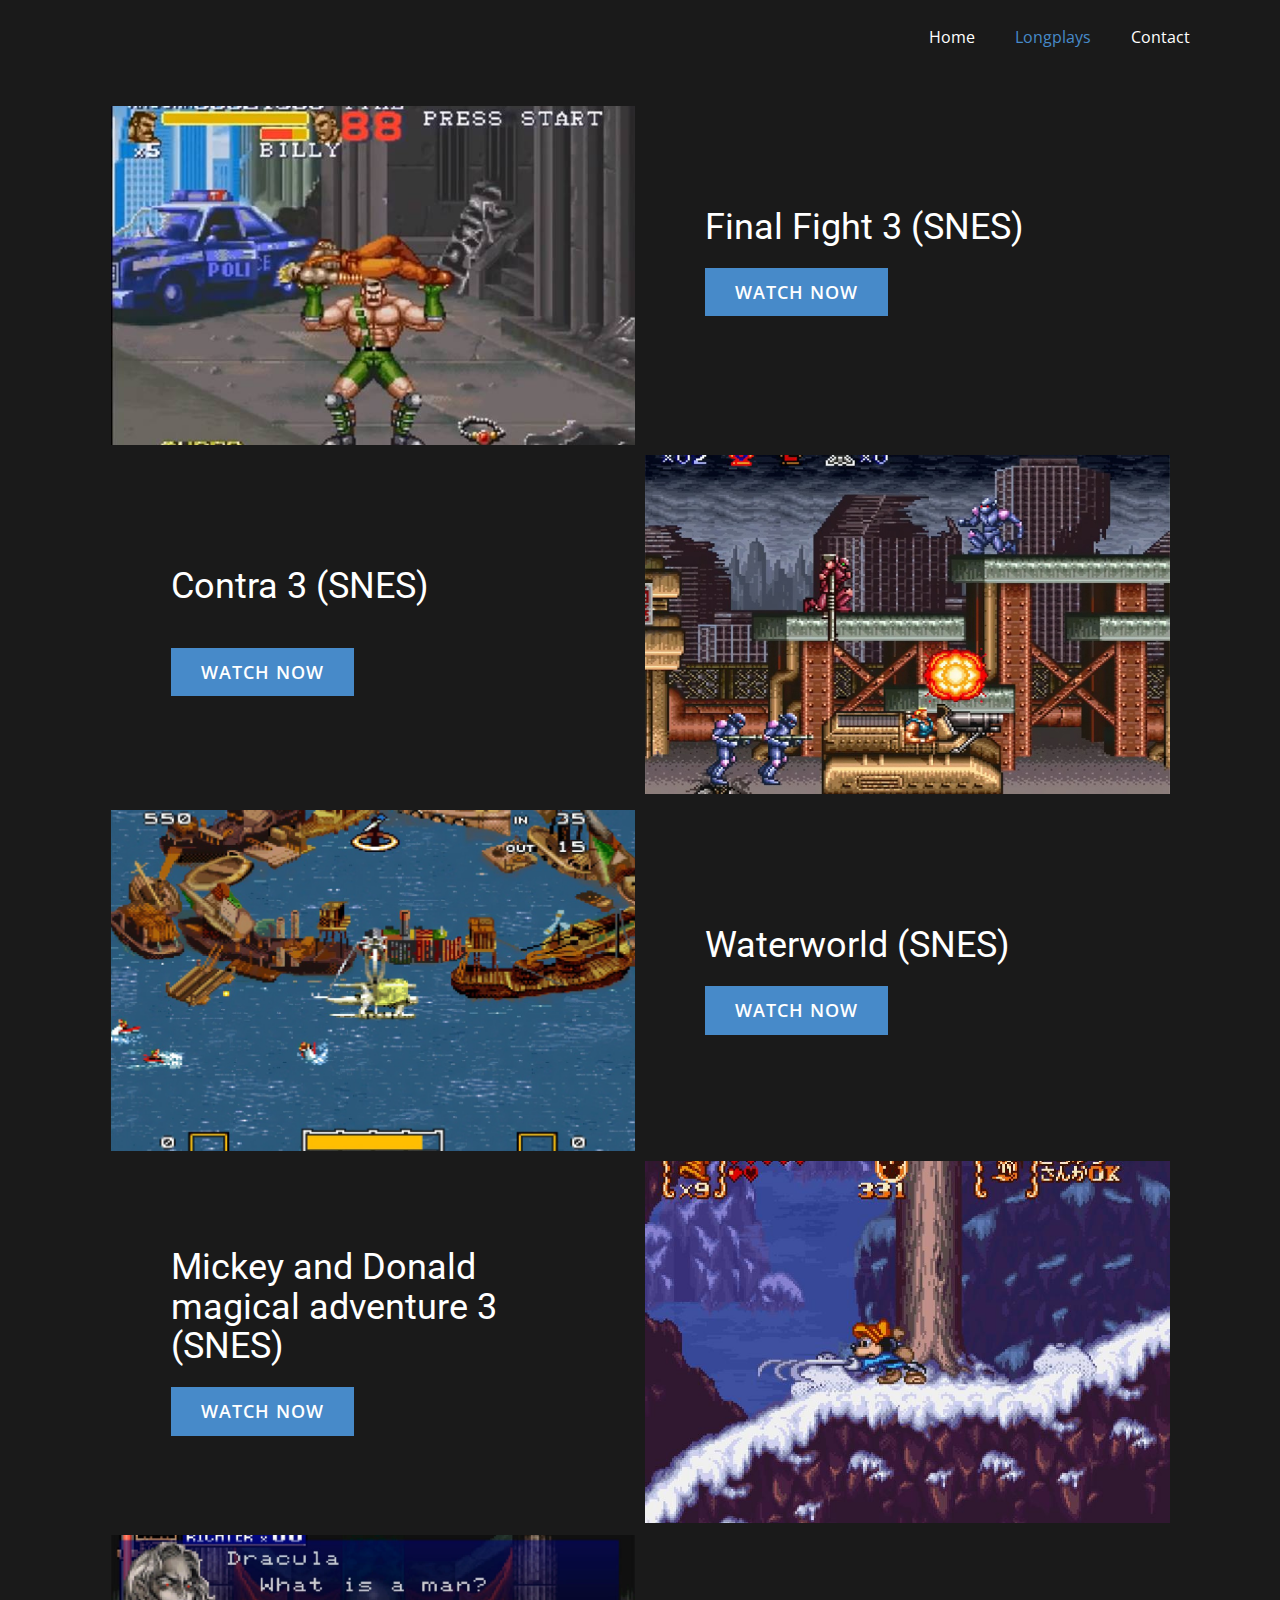
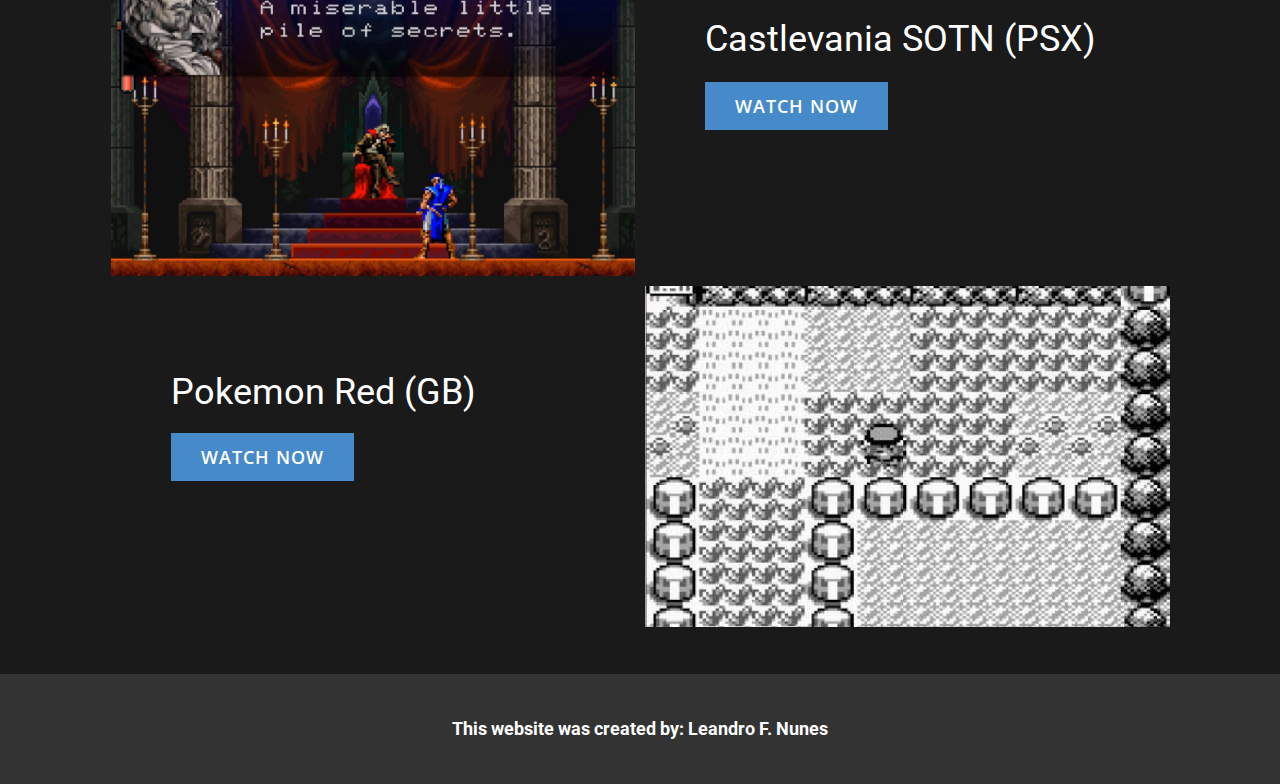
<file: Longplays.html>
<!DOCTYPE html>
<html style="font-size: 16px;">
  <head>
    <meta name="viewport" content="width=device-width, initial-scale=1.0">
    <meta charset="utf-8">
    <meta name="keywords" content="Sample Headline, Sample Headline, Sample Headline, Sample Headline, Sample Headline, Sample Headline">
    <meta name="description" content="">
    <meta name="page_type" content="np-template-header-footer-from-plugin">
    <title>Longplays</title>
    <link rel="stylesheet" href="nicepage.css" media="screen">
<link rel="stylesheet" href="Longplays.css" media="screen">
    <script class="u-script" type="text/javascript" src="jquery.js" defer=""></script>
    <script class="u-script" type="text/javascript" src="nicepage.js" defer=""></script>
    <meta name="generator" content="Nicepage 3.30.2, nicepage.com">
    <link id="u-theme-google-font" rel="stylesheet" href="https://fonts.googleapis.com/css?family=Roboto:100,100i,300,300i,400,400i,500,500i,700,700i,900,900i|Open+Sans:300,300i,400,400i,600,600i,700,700i,800,800i">
    
    
    
    
    <script type="application/ld+json">{
		"@context": "http://schema.org",
		"@type": "Organization",
		"name": "Walkthroughs"
}</script>
    <meta name="theme-color" content="#478ac9">
    <meta property="og:title" content="Longplays">
    <meta property="og:type" content="website">
  </head>
  <body class="u-body"><header class="u-clearfix u-grey-90 u-header u-header" id="sec-1761"><div class="u-clearfix u-sheet u-sheet-1">
        <nav class="u-menu u-menu-dropdown u-offcanvas u-menu-1">
          <div class="menu-collapse" style="font-size: 1rem; letter-spacing: 0px;">
            <a class="u-button-style u-custom-left-right-menu-spacing u-custom-padding-bottom u-custom-top-bottom-menu-spacing u-nav-link u-text-active-palette-1-base u-text-hover-palette-2-base" href="#">
              <svg><use xmlns:xlink="http://www.w3.org/1999/xlink" xlink:href="#menu-hamburger"></use></svg>
              <svg version="1.1" xmlns="http://www.w3.org/2000/svg" xmlns:xlink="http://www.w3.org/1999/xlink"><defs><symbol id="menu-hamburger" viewBox="0 0 16 16" style="width: 16px; height: 16px;"><rect y="1" width="16" height="2"></rect><rect y="7" width="16" height="2"></rect><rect y="13" width="16" height="2"></rect>
</symbol>
</defs></svg>
            </a>
          </div>
          <div class="u-custom-menu u-nav-container">
            <ul class="u-nav u-unstyled u-nav-1"><li class="u-nav-item"><a class="u-button-style u-nav-link u-text-active-palette-1-base u-text-hover-palette-2-base" href="Home.html" style="padding: 10px 20px;">Home</a>
</li><li class="u-nav-item"><a class="u-button-style u-nav-link u-text-active-palette-1-base u-text-hover-palette-2-base" href="Longplays.html" style="padding: 10px 20px;">Longplays</a>
</li><li class="u-nav-item"><a class="u-button-style u-nav-link u-text-active-palette-1-base u-text-hover-palette-2-base" href="Contact.html" style="padding: 10px 20px;">Contact</a>
</li></ul>
          </div>
          <div class="u-custom-menu u-nav-container-collapse">
            <div class="u-black u-container-style u-inner-container-layout u-opacity u-opacity-95 u-sidenav">
              <div class="u-inner-container-layout u-sidenav-overflow">
                <div class="u-menu-close"></div>
                <ul class="u-align-center u-nav u-popupmenu-items u-unstyled u-nav-2"><li class="u-nav-item"><a class="u-button-style u-nav-link" href="Home.html" style="padding: 10px 20px;">Home</a>
</li><li class="u-nav-item"><a class="u-button-style u-nav-link" href="Longplays.html" style="padding: 10px 20px;">Longplays</a>
</li><li class="u-nav-item"><a class="u-button-style u-nav-link" href="Contact.html" style="padding: 10px 20px;">Contact</a>
</li></ul>
              </div>
            </div>
            <div class="u-black u-menu-overlay u-opacity u-opacity-70"></div>
          </div>
        </nav>
      </div></header>
    <section class="u-clearfix u-grey-90 u-section-1" id="sec-b93e">
      <div class="u-clearfix u-sheet u-valign-middle u-sheet-1">
        <div class="u-clearfix u-gutter-10 u-layout-wrap u-layout-wrap-1">
          <div class="u-layout">
            <div class="u-layout-col">
              <div class="u-size-30">
                <div class="u-layout-row">
                  <div class="u-container-style u-image u-layout-cell u-left-cell u-size-30 u-image-1" src="" data-image-width="649" data-image-height="460">
                    <div class="u-container-layout u-valign-middle u-container-layout-1"></div>
                  </div>
                  <div class="u-align-left u-container-style u-layout-cell u-right-cell u-size-30 u-layout-cell-2">
                    <div class="u-container-layout u-container-layout-2">
                      <h2 class="u-text u-text-1">Final Fight 3 (SNES)<br>
                      </h2>
                      <a href="Final_fight3.html" class="u-btn u-btn-rectangle u-button-style u-palette-1-base u-btn-1">Watch now</a>
                    </div>
                  </div>
                </div>
              </div>
              <div class="u-size-30">
                <div class="u-layout-row">
                  <div class="u-align-left u-container-style u-layout-cell u-left-cell u-size-30 u-layout-cell-3">
                    <div class="u-container-layout u-container-layout-3">
                      <h2 class="u-text u-text-2">Contra 3 (SNES)</h2>
                      <a href="Contra3.html" class="u-btn u-button-style u-palette-1-base u-btn-2" data-animation-name="" data-animation-duration="0" data-animation-delay="0" data-animation-direction="">Watch now<br>
                      </a>
                    </div>
                  </div>
                  <div class="u-container-style u-image u-layout-cell u-right-cell u-size-30 u-image-2" src="" data-image-width="1038" data-image-height="799">
                    <div class="u-container-layout u-valign-middle u-container-layout-4"></div>
                  </div>
                </div>
              </div>
            </div>
          </div>
        </div>
      </div>
    </section>
    <section class="u-clearfix u-grey-90 u-section-2" id="carousel_cb57">
      <div class="u-clearfix u-sheet u-sheet-1">
        <div class="u-clearfix u-gutter-10 u-layout-wrap u-layout-wrap-1">
          <div class="u-layout">
            <div class="u-layout-col">
              <div class="u-size-30">
                <div class="u-layout-row">
                  <div class="u-container-style u-image u-layout-cell u-left-cell u-size-30 u-image-1" src="" data-image-width="1066" data-image-height="799">
                    <div class="u-container-layout u-valign-middle u-container-layout-1"></div>
                  </div>
                  <div class="u-align-left u-container-style u-layout-cell u-right-cell u-size-30 u-layout-cell-2">
                    <div class="u-container-layout u-valign-middle u-container-layout-2">
                      <h2 class="u-text u-text-1">Waterworld (SNES)</h2>
                      <a href="Waterworld.html" class="u-btn u-btn-rectangle u-button-style u-palette-1-base u-btn-1">
                        <span style="font-size: 1.125rem;"> watch now</span>
                        <br>
                      </a>
                    </div>
                  </div>
                </div>
              </div>
              <div class="u-size-30">
                <div class="u-layout-row">
                  <div class="u-align-left u-container-style u-layout-cell u-left-cell u-size-30 u-layout-cell-3">
                    <div class="u-container-layout u-container-layout-3">
                      <h2 class="u-text u-text-2">Mickey and Donald magical adventure 3 (SNES)</h2>
                      <a href="MDMA3.html" class="u-btn u-button-style u-palette-1-base u-btn-2" data-animation-name="" data-animation-duration="0" data-animation-delay="0" data-animation-direction="">
                        <span style="font-size: 1.125rem;"> Watch now</span>
                        <br>
                      </a>
                    </div>
                  </div>
                  <div class="u-container-style u-image u-layout-cell u-right-cell u-size-30 u-image-2" src="" data-image-width="789" data-image-height="607">
                    <div class="u-container-layout u-valign-middle u-container-layout-4"></div>
                  </div>
                </div>
              </div>
            </div>
          </div>
        </div>
      </div>
    </section>
    <section class="u-clearfix u-grey-90 u-section-3" id="carousel_f3b5">
      <div class="u-clearfix u-sheet u-sheet-1">
        <div class="u-clearfix u-gutter-10 u-layout-wrap u-layout-wrap-1">
          <div class="u-layout">
            <div class="u-layout-col">
              <div class="u-size-30">
                <div class="u-layout-row">
                  <div class="u-container-style u-image u-layout-cell u-left-cell u-size-30 u-image-1" src="" data-image-width="1280" data-image-height="960">
                    <div class="u-container-layout u-valign-middle u-container-layout-1"></div>
                  </div>
                  <div class="u-align-left u-container-style u-layout-cell u-right-cell u-size-30 u-layout-cell-2">
                    <div class="u-container-layout u-container-layout-2">
                      <h2 class="u-text u-text-1">Castlevania SOTN (PSX)</h2>
                      <a href="SOTN.html" class="u-btn u-btn-rectangle u-button-style u-palette-1-base u-btn-1">
                        <span style="font-size: 1.125rem;"> Watch now</span>
                        <br>
                      </a>
                    </div>
                  </div>
                </div>
              </div>
              <div class="u-size-30">
                <div class="u-layout-row">
                  <div class="u-align-left u-container-style u-layout-cell u-left-cell u-size-30 u-layout-cell-3">
                    <div class="u-container-layout u-container-layout-3">
                      <h2 class="u-text u-text-2">Pokemon Red (GB)</h2>
                      <a href="PKMRED.html" class="u-btn u-button-style u-palette-1-base u-btn-2" data-animation-name="" data-animation-duration="0" data-animation-delay="0" data-animation-direction="">
                        <span style="font-size: 1.125rem;"> Watch now</span>
                        <br>
                      </a>
                    </div>
                  </div>
                  <div class="u-container-style u-image u-layout-cell u-right-cell u-size-30 u-image-2" src="" data-image-width="480" data-image-height="360">
                    <div class="u-container-layout u-valign-middle u-container-layout-4"></div>
                  </div>
                </div>
              </div>
            </div>
          </div>
        </div>
      </div>
    </section>
    
    
    <footer class="u-align-center u-clearfix u-footer u-grey-80 u-footer" id="sec-cb4e"><div class="u-clearfix u-sheet u-valign-middle u-sheet-1">
        <h6 class="u-text u-text-1">
          <span style="font-weight: 700;">This website was created by: Leandro F. Nunes</span>
          <br>
        </h6>
      </div></footer>
  </body>
</html>
</file>
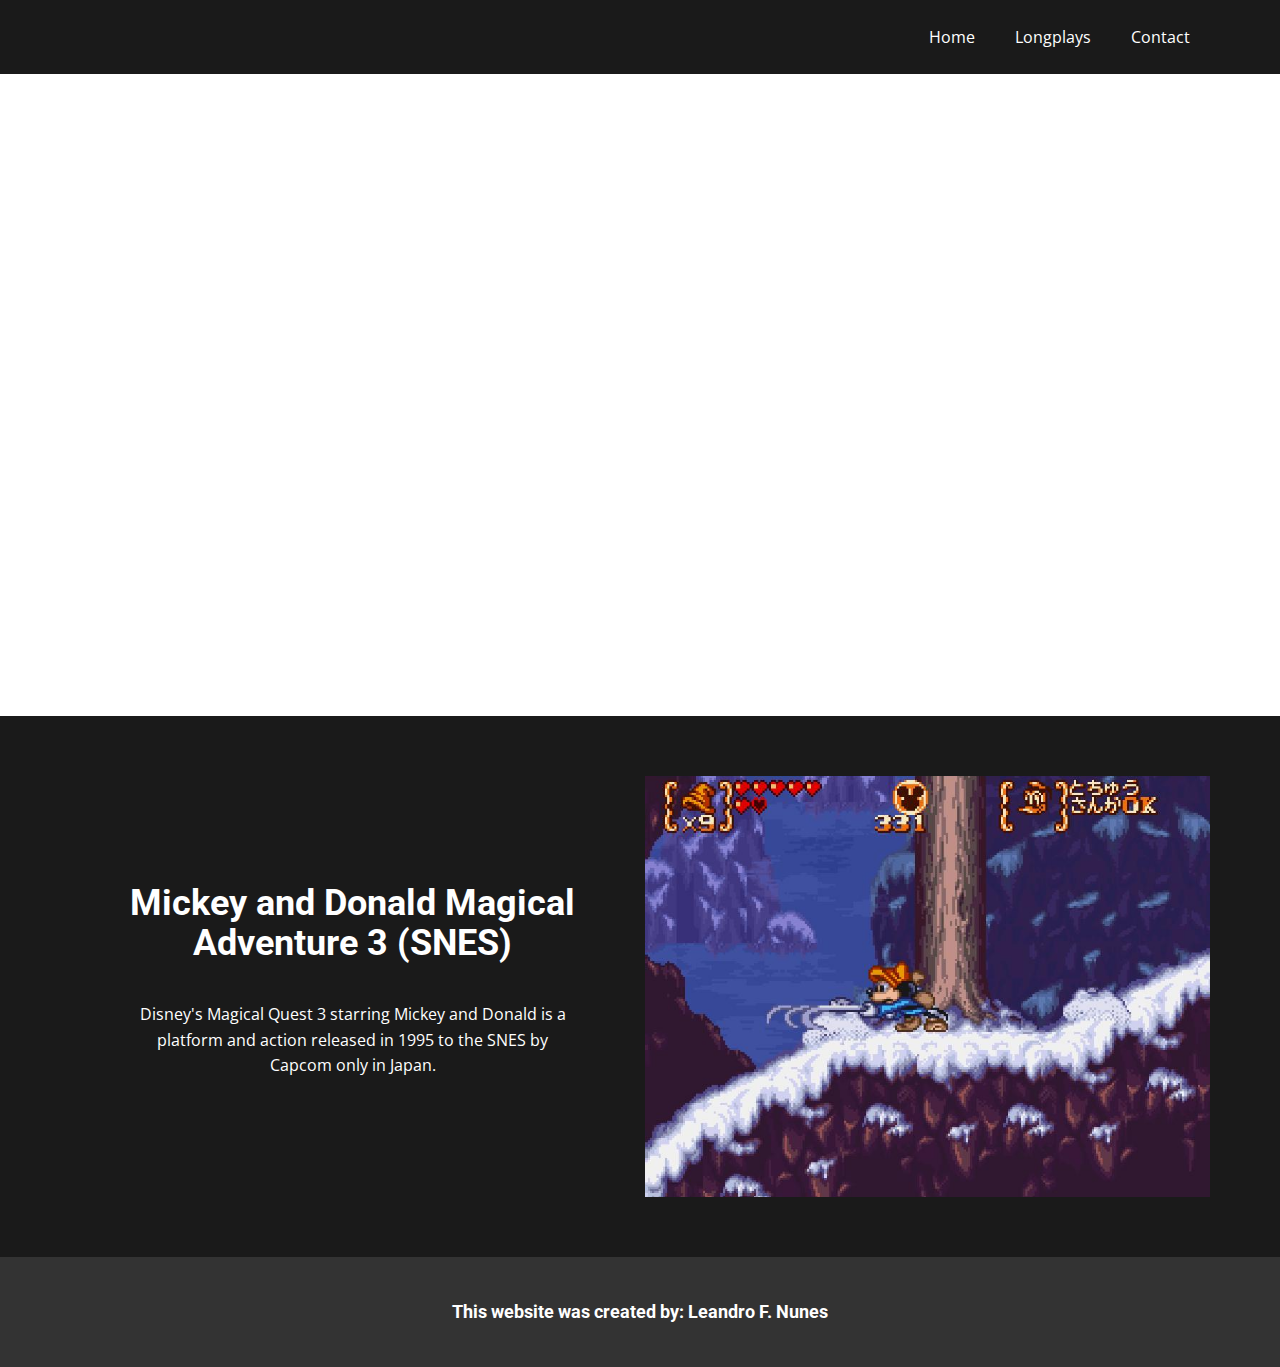
<file: MDMA3.html>
<!DOCTYPE html>
<html style="font-size: 16px;">
  <head>
    <meta name="viewport" content="width=device-width, initial-scale=1.0">
    <meta charset="utf-8">
    <meta name="keywords" content="Final Fight 3 (SNES)">
    <meta name="description" content="">
    <meta name="page_type" content="np-template-header-footer-from-plugin">
    <title>Mickey and Donald Magical Adventure 3</title>
    <link rel="stylesheet" href="nicepage.css" media="screen">
<link rel="stylesheet" href="MDMA3.css" media="screen">
    <script class="u-script" type="text/javascript" src="jquery.js" defer=""></script>
    <script class="u-script" type="text/javascript" src="nicepage.js" defer=""></script>
    <meta name="generator" content="Nicepage 3.30.2, nicepage.com">
    <link id="u-theme-google-font" rel="stylesheet" href="https://fonts.googleapis.com/css?family=Roboto:100,100i,300,300i,400,400i,500,500i,700,700i,900,900i|Open+Sans:300,300i,400,400i,600,600i,700,700i,800,800i">
    
    
    
    <script type="application/ld+json">{
		"@context": "http://schema.org",
		"@type": "Organization",
		"name": "Walkthroughts"
}</script>
    <meta name="theme-color" content="#478ac9">
    <meta property="og:title" content="Página 1">
    <meta property="og:type" content="website">
  </head>
  <body class="u-body"><header class="u-clearfix u-grey-90 u-header u-header" id="sec-1761"><div class="u-clearfix u-sheet u-sheet-1">
        <nav class="u-menu u-menu-dropdown u-offcanvas u-menu-1">
          <div class="menu-collapse" style="font-size: 1rem; letter-spacing: 0px;">
            <a class="u-button-style u-custom-left-right-menu-spacing u-custom-padding-bottom u-custom-top-bottom-menu-spacing u-nav-link u-text-active-palette-1-base u-text-hover-palette-2-base" href="#">
              <svg><use xmlns:xlink="http://www.w3.org/1999/xlink" xlink:href="#menu-hamburger"></use></svg>
              <svg version="1.1" xmlns="http://www.w3.org/2000/svg" xmlns:xlink="http://www.w3.org/1999/xlink"><defs><symbol id="menu-hamburger" viewBox="0 0 16 16" style="width: 16px; height: 16px;"><rect y="1" width="16" height="2"></rect><rect y="7" width="16" height="2"></rect><rect y="13" width="16" height="2"></rect>
</symbol>
</defs></svg>
            </a>
          </div>
          <div class="u-custom-menu u-nav-container">
            <ul class="u-nav u-unstyled u-nav-1"><li class="u-nav-item"><a class="u-button-style u-nav-link u-text-active-palette-1-base u-text-hover-palette-2-base" href="Home.html" style="padding: 10px 20px;">Home</a>
</li><li class="u-nav-item"><a class="u-button-style u-nav-link u-text-active-palette-1-base u-text-hover-palette-2-base" href="Longplays.html" style="padding: 10px 20px;">Longplays</a>
</li><li class="u-nav-item"><a class="u-button-style u-nav-link u-text-active-palette-1-base u-text-hover-palette-2-base" href="Contact.html" style="padding: 10px 20px;">Contact</a>
</li></ul>
          </div>
          <div class="u-custom-menu u-nav-container-collapse">
            <div class="u-black u-container-style u-inner-container-layout u-opacity u-opacity-95 u-sidenav">
              <div class="u-inner-container-layout u-sidenav-overflow">
                <div class="u-menu-close"></div>
                <ul class="u-align-center u-nav u-popupmenu-items u-unstyled u-nav-2"><li class="u-nav-item"><a class="u-button-style u-nav-link" href="Home.html" style="padding: 10px 20px;">Home</a>
</li><li class="u-nav-item"><a class="u-button-style u-nav-link" href="Longplays.html" style="padding: 10px 20px;">Longplays</a>
</li><li class="u-nav-item"><a class="u-button-style u-nav-link" href="Contact.html" style="padding: 10px 20px;">Contact</a>
</li></ul>
              </div>
            </div>
            <div class="u-black u-menu-overlay u-opacity u-opacity-70"></div>
          </div>
        </nav>
      </div></header>
    <section class="u-clearfix u-video u-video-contain u-section-1" id="sec-62cc">
      <div class="u-absolute-hcenter u-background-video u-expanded" style="">
        <iframe width="100%" height="100%" src="https://www.youtube.com/embed/D-7gW3D3GE8" title="YouTube video player" frameborder="0" allow="accelerometer; autoplay; clipboard-write; encrypted-media; gyroscope; picture-in-picture" allowfullscreen></iframe>
      </div>
    </section>
    <section class="u-clearfix u-grey-90 u-section-2" id="sec-b336">
      <div class="u-clearfix u-sheet u-sheet-1">
        <div class="u-clearfix u-expanded-width u-gutter-10 u-layout-wrap u-layout-wrap-1">
          <div class="u-layout" style="">
            <div class="u-layout-row" style="">
              <div class="u-container-style u-layout-cell u-left-cell u-size-30 u-size-xs-60 u-layout-cell-1" src="">
                <div class="u-container-layout u-container-layout-1">
                  <h2 class="u-align-center u-text u-text-default u-text-1">Mickey and Donald Magical Adventure 3 (SNES)</h2>
                  <p class="u-align-center u-text u-text-2"> Disney's Magical Quest 3 starring Mickey and Donald is a platform and action released in 1995 to the SNES by Capcom only in Japan.</p>
                </div>
              </div>
              <div class="u-align-center u-container-style u-image u-layout-cell u-right-cell u-size-30 u-size-xs-60 u-image-1" src="" data-image-width="649" data-image-height="460">
                <div class="u-container-layout u-valign-middle u-container-layout-2" src=""></div>
              </div>
            </div>
          </div>
        </div>
      </div>
    </section>
    <footer class="u-align-center u-clearfix u-footer u-grey-80 u-footer" id="sec-cb4e"><div class="u-clearfix u-sheet u-valign-middle u-sheet-1">
        <h6 class="u-text u-text-1">
          <span style="font-weight: 700;">This website was created by: Leandro F. Nunes</span>
          <br>
        </h6>
      </div></footer>
  </body>
</html>
</file>
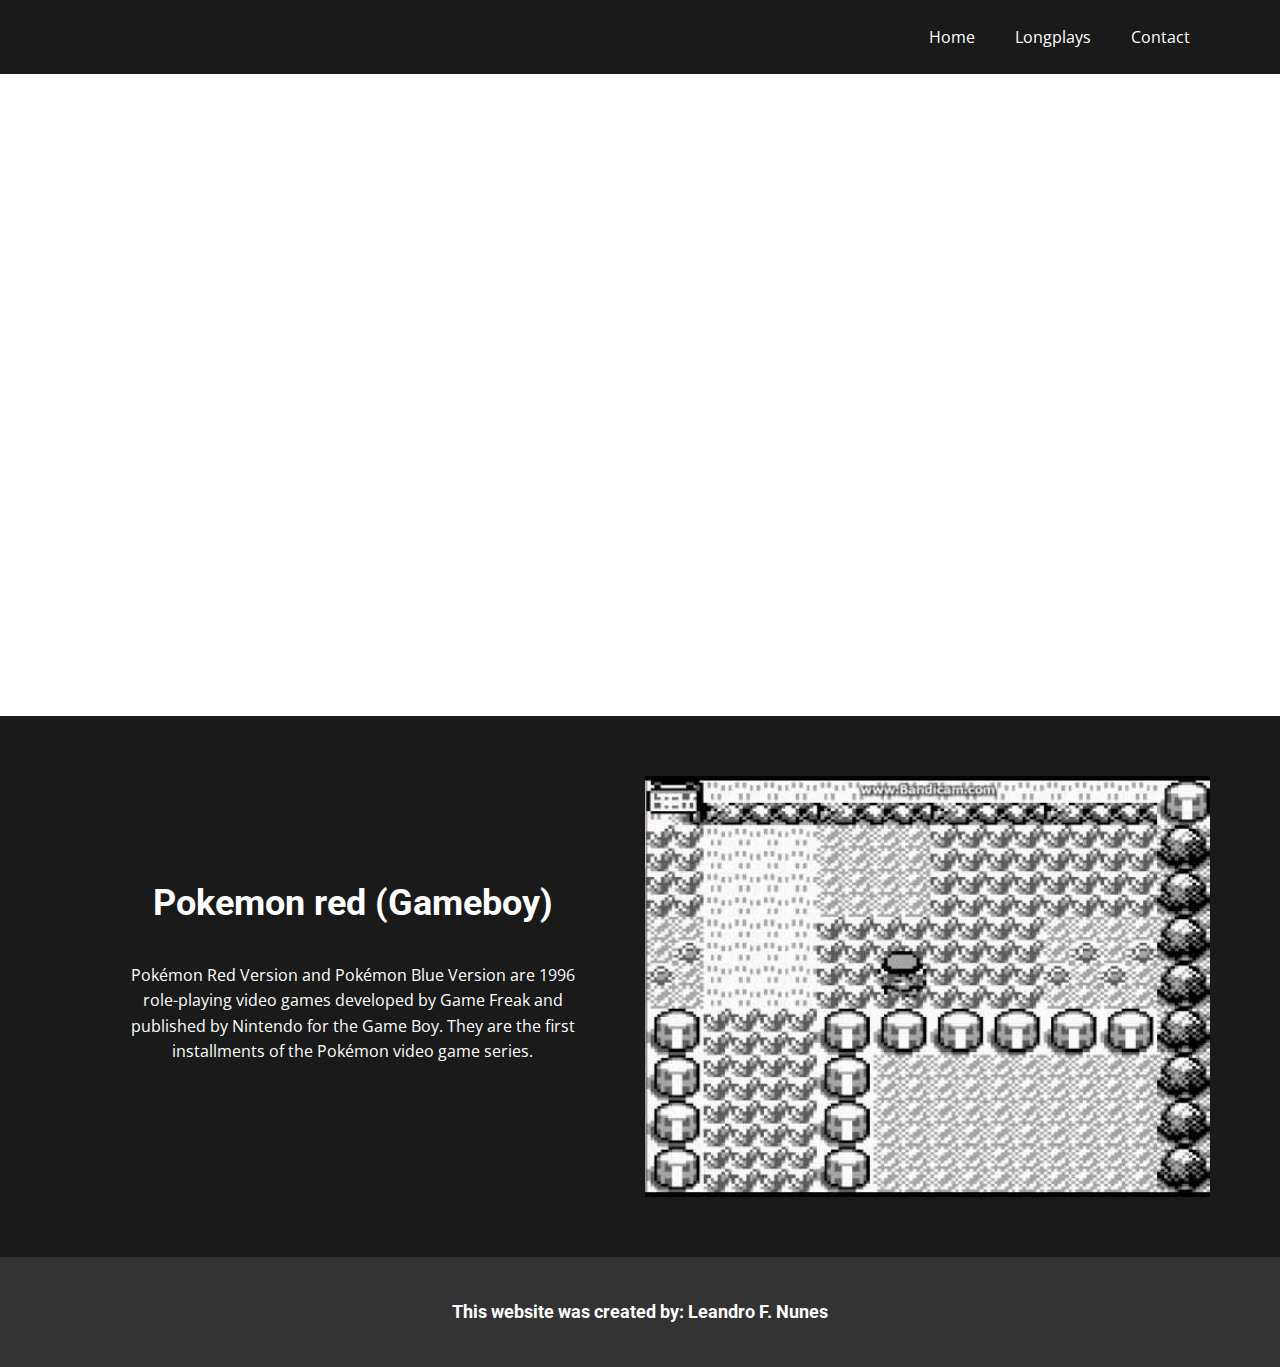
<file: PKMRED.html>
<!DOCTYPE html>
<html style="font-size: 16px;">
  <head>
    <meta name="viewport" content="width=device-width, initial-scale=1.0">
    <meta charset="utf-8">
    <meta name="keywords" content="Final Fight 3 (SNES)">
    <meta name="description" content="">
    <meta name="page_type" content="np-template-header-footer-from-plugin">
    <title>Pokemon Red (GB)</title>
    <link rel="stylesheet" href="nicepage.css" media="screen">
<link rel="stylesheet" href="PKMRED.css" media="screen">
    <script class="u-script" type="text/javascript" src="jquery.js" defer=""></script>
    <script class="u-script" type="text/javascript" src="nicepage.js" defer=""></script>
    <meta name="generator" content="Nicepage 3.30.2, nicepage.com">
    <link id="u-theme-google-font" rel="stylesheet" href="https://fonts.googleapis.com/css?family=Roboto:100,100i,300,300i,400,400i,500,500i,700,700i,900,900i|Open+Sans:300,300i,400,400i,600,600i,700,700i,800,800i">
    
    
    
    <script type="application/ld+json">{
		"@context": "http://schema.org",
		"@type": "Organization",
		"name": "Walkthroughts"
}</script>
    <meta name="theme-color" content="#478ac9">
    <meta property="og:title" content="Página 1">
    <meta property="og:type" content="website">
  </head>
  <body class="u-body"><header class="u-clearfix u-grey-90 u-header u-header" id="sec-1761"><div class="u-clearfix u-sheet u-sheet-1">
        <nav class="u-menu u-menu-dropdown u-offcanvas u-menu-1">
          <div class="menu-collapse" style="font-size: 1rem; letter-spacing: 0px;">
            <a class="u-button-style u-custom-left-right-menu-spacing u-custom-padding-bottom u-custom-top-bottom-menu-spacing u-nav-link u-text-active-palette-1-base u-text-hover-palette-2-base" href="#">
              <svg><use xmlns:xlink="http://www.w3.org/1999/xlink" xlink:href="#menu-hamburger"></use></svg>
              <svg version="1.1" xmlns="http://www.w3.org/2000/svg" xmlns:xlink="http://www.w3.org/1999/xlink"><defs><symbol id="menu-hamburger" viewBox="0 0 16 16" style="width: 16px; height: 16px;"><rect y="1" width="16" height="2"></rect><rect y="7" width="16" height="2"></rect><rect y="13" width="16" height="2"></rect>
</symbol>
</defs></svg>
            </a>
          </div>
          <div class="u-custom-menu u-nav-container">
            <ul class="u-nav u-unstyled u-nav-1"><li class="u-nav-item"><a class="u-button-style u-nav-link u-text-active-palette-1-base u-text-hover-palette-2-base" href="Home.html" style="padding: 10px 20px;">Home</a>
</li><li class="u-nav-item"><a class="u-button-style u-nav-link u-text-active-palette-1-base u-text-hover-palette-2-base" href="Longplays.html" style="padding: 10px 20px;">Longplays</a>
</li><li class="u-nav-item"><a class="u-button-style u-nav-link u-text-active-palette-1-base u-text-hover-palette-2-base" href="Contact.html" style="padding: 10px 20px;">Contact</a>
</li></ul>
          </div>
          <div class="u-custom-menu u-nav-container-collapse">
            <div class="u-black u-container-style u-inner-container-layout u-opacity u-opacity-95 u-sidenav">
              <div class="u-inner-container-layout u-sidenav-overflow">
                <div class="u-menu-close"></div>
                <ul class="u-align-center u-nav u-popupmenu-items u-unstyled u-nav-2"><li class="u-nav-item"><a class="u-button-style u-nav-link" href="Home.html" style="padding: 10px 20px;">Home</a>
</li><li class="u-nav-item"><a class="u-button-style u-nav-link" href="Longplays.html" style="padding: 10px 20px;">Longplays</a>
</li><li class="u-nav-item"><a class="u-button-style u-nav-link" href="Contact.html" style="padding: 10px 20px;">Contact</a>
</li></ul>
              </div>
            </div>
            <div class="u-black u-menu-overlay u-opacity u-opacity-70"></div>
          </div>
        </nav>
      </div></header>
    <section class="u-clearfix u-video u-video-contain u-section-1" id="sec-62cc">
      <div class="u-absolute-hcenter u-background-video u-expanded" style="">
        <iframe width="100%" height="100%" src="https://www.youtube.com/embed/odurYb25VGM" title="YouTube video player" frameborder="0" allow="accelerometer; autoplay; clipboard-write; encrypted-media; gyroscope; picture-in-picture" allowfullscreen></iframe>
      </div>
    </section>
    <section class="u-clearfix u-grey-90 u-section-2" id="sec-b336">
      <div class="u-clearfix u-sheet u-sheet-1">
        <div class="u-clearfix u-expanded-width u-gutter-10 u-layout-wrap u-layout-wrap-1">
          <div class="u-layout" style="">
            <div class="u-layout-row" style="">
              <div class="u-container-style u-layout-cell u-left-cell u-size-30 u-size-xs-60 u-layout-cell-1" src="">
                <div class="u-container-layout u-container-layout-1">
                  <h2 class="u-align-center u-text u-text-default u-text-1">Pokemon red (Gameboy)</h2>
                  <p class="u-align-center u-text u-text-2"> Pokémon Red Version and Pokémon Blue Version are 1996 role-playing video games developed by Game Freak and published by Nintendo for the Game Boy. They are the first installments of the Pokémon video game series. </p>
                </div>
              </div>
              <div class="u-align-center u-container-style u-image u-layout-cell u-right-cell u-size-30 u-size-xs-60 u-image-1" src="" data-image-width="649" data-image-height="460">
                <div class="u-container-layout u-valign-middle u-container-layout-2" src=""></div>
              </div>
            </div>
          </div>
        </div>
      </div>
    </section>
    
    
    <footer class="u-align-center u-clearfix u-footer u-grey-80 u-footer" id="sec-cb4e"><div class="u-clearfix u-sheet u-valign-middle u-sheet-1">
        <h6 class="u-text u-text-1">
          <span style="font-weight: 700;">This website was created by: Leandro F. Nunes</span>
          <br>
        </h6>
      </div></footer>
  </body>
</html>
</file>
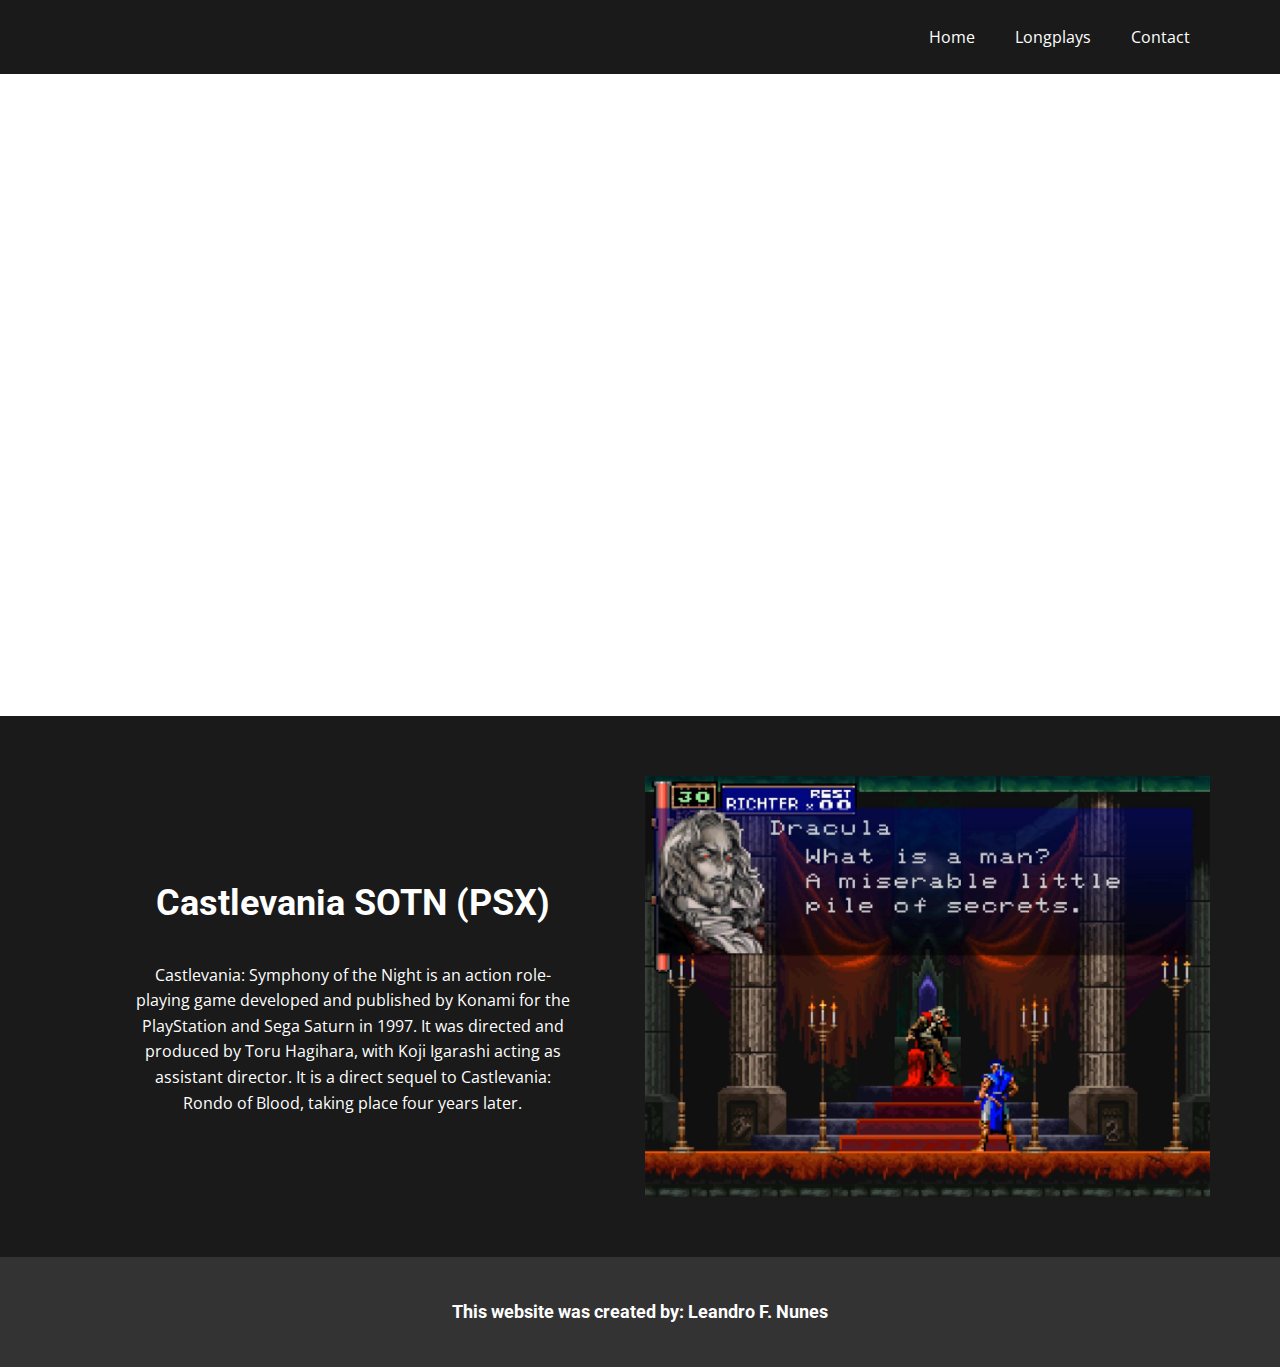
<file: SOTN.html>
<!DOCTYPE html>
<html style="font-size: 16px;">
  <head>
    <meta name="viewport" content="width=device-width, initial-scale=1.0">
    <meta charset="utf-8">
    <meta name="keywords" content="Final Fight 3 (SNES)">
    <meta name="description" content="">
    <meta name="page_type" content="np-template-header-footer-from-plugin">
    <title>Castlevania SOTN (PSX) </title>
    <link rel="stylesheet" href="nicepage.css" media="screen">
<link rel="stylesheet" href="SOTN.css" media="screen">
    <script class="u-script" type="text/javascript" src="jquery.js" defer=""></script>
    <script class="u-script" type="text/javascript" src="nicepage.js" defer=""></script>
    <meta name="generator" content="Nicepage 3.30.2, nicepage.com">
    <link id="u-theme-google-font" rel="stylesheet" href="https://fonts.googleapis.com/css?family=Roboto:100,100i,300,300i,400,400i,500,500i,700,700i,900,900i|Open+Sans:300,300i,400,400i,600,600i,700,700i,800,800i">
    
    
    
    <script type="application/ld+json">{
		"@context": "http://schema.org",
		"@type": "Organization",
		"name": "Walkthroughts"
}</script>
    <meta name="theme-color" content="#478ac9">
    <meta property="og:title" content="Página 1">
    <meta property="og:type" content="website">
  </head>
  <body class="u-body"><header class="u-clearfix u-grey-90 u-header u-header" id="sec-1761"><div class="u-clearfix u-sheet u-sheet-1">
        <nav class="u-menu u-menu-dropdown u-offcanvas u-menu-1">
          <div class="menu-collapse" style="font-size: 1rem; letter-spacing: 0px;">
            <a class="u-button-style u-custom-left-right-menu-spacing u-custom-padding-bottom u-custom-top-bottom-menu-spacing u-nav-link u-text-active-palette-1-base u-text-hover-palette-2-base" href="#">
              <svg><use xmlns:xlink="http://www.w3.org/1999/xlink" xlink:href="#menu-hamburger"></use></svg>
              <svg version="1.1" xmlns="http://www.w3.org/2000/svg" xmlns:xlink="http://www.w3.org/1999/xlink"><defs><symbol id="menu-hamburger" viewBox="0 0 16 16" style="width: 16px; height: 16px;"><rect y="1" width="16" height="2"></rect><rect y="7" width="16" height="2"></rect><rect y="13" width="16" height="2"></rect>
</symbol>
</defs></svg>
            </a>
          </div>
          <div class="u-custom-menu u-nav-container">
            <ul class="u-nav u-unstyled u-nav-1"><li class="u-nav-item"><a class="u-button-style u-nav-link u-text-active-palette-1-base u-text-hover-palette-2-base" href="Home.html" style="padding: 10px 20px;">Home</a>
</li><li class="u-nav-item"><a class="u-button-style u-nav-link u-text-active-palette-1-base u-text-hover-palette-2-base" href="Longplays.html" style="padding: 10px 20px;">Longplays</a>
</li><li class="u-nav-item"><a class="u-button-style u-nav-link u-text-active-palette-1-base u-text-hover-palette-2-base" href="Contact.html" style="padding: 10px 20px;">Contact</a>
</li></ul>
          </div>
          <div class="u-custom-menu u-nav-container-collapse">
            <div class="u-black u-container-style u-inner-container-layout u-opacity u-opacity-95 u-sidenav">
              <div class="u-inner-container-layout u-sidenav-overflow">
                <div class="u-menu-close"></div>
                <ul class="u-align-center u-nav u-popupmenu-items u-unstyled u-nav-2"><li class="u-nav-item"><a class="u-button-style u-nav-link" href="Home.html" style="padding: 10px 20px;">Home</a>
</li><li class="u-nav-item"><a class="u-button-style u-nav-link" href="Longplays.html" style="padding: 10px 20px;">Longplays</a>
</li><li class="u-nav-item"><a class="u-button-style u-nav-link" href="Contact.html" style="padding: 10px 20px;">Contact</a>
</li></ul>
              </div>
            </div>
            <div class="u-black u-menu-overlay u-opacity u-opacity-70"></div>
          </div>
        </nav>
      </div></header>
    <section class="u-clearfix u-video u-video-contain u-section-1" id="sec-62cc">
      <div class="u-absolute-hcenter u-background-video u-expanded" style="">
        <iframe width="100%" height="100%" src="https://www.youtube.com/embed/-NRaal2YP_c" title="YouTube video player" frameborder="0" allow="accelerometer; autoplay; clipboard-write; encrypted-media; gyroscope; picture-in-picture" allowfullscreen></iframe>
      </div>
    </section>
    <section class="u-clearfix u-grey-90 u-section-2" id="sec-b336">
      <div class="u-clearfix u-sheet u-sheet-1">
        <div class="u-clearfix u-expanded-width u-gutter-10 u-layout-wrap u-layout-wrap-1">
          <div class="u-layout" style="">
            <div class="u-layout-row" style="">
              <div class="u-container-style u-layout-cell u-left-cell u-size-30 u-size-xs-60 u-layout-cell-1" src="">
                <div class="u-container-layout u-container-layout-1">
                  <h2 class="u-align-center u-text u-text-default u-text-1">Castlevania SOTN (PSX)</h2>
                  <p class="u-align-center u-text u-text-2"> Castlevania: Symphony of the Night is an action role-playing game developed and published by Konami for the PlayStation and Sega Saturn in 1997. It was directed and produced by Toru Hagihara, with Koji Igarashi acting as assistant director. It is a direct sequel to Castlevania: Rondo of Blood, taking place four years later.</p>
                </div>
              </div>
              <div class="u-align-center u-container-style u-image u-layout-cell u-right-cell u-size-30 u-size-xs-60 u-image-1" src="" data-image-width="649" data-image-height="460">
                <div class="u-container-layout u-valign-middle u-container-layout-2" src=""></div>
              </div>
            </div>
          </div>
        </div>
      </div>
    </section>
    
    
    <footer class="u-align-center u-clearfix u-footer u-grey-80 u-footer" id="sec-cb4e"><div class="u-clearfix u-sheet u-valign-middle u-sheet-1">
        <h6 class="u-text u-text-1">
          <span style="font-weight: 700;">This website was created by: Leandro F. Nunes</span>
          <br>
        </h6>
      </div></footer>
  </body>
</html>
</file>
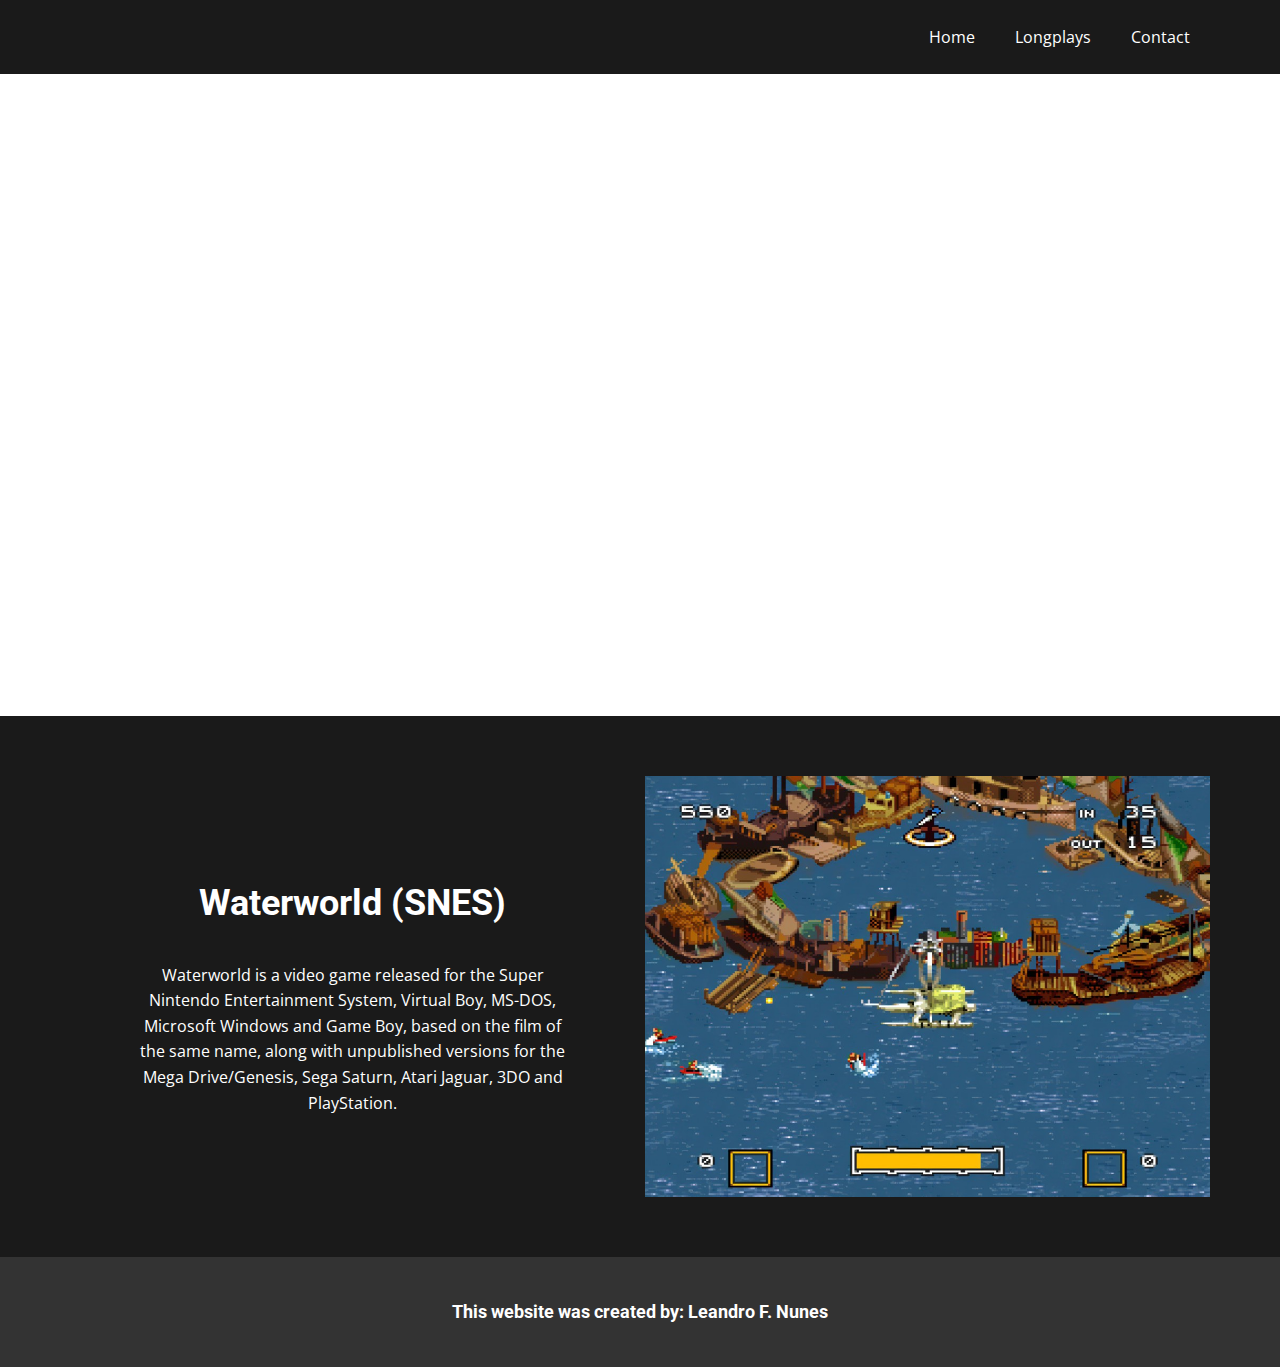
<file: Waterworld.html>
<!DOCTYPE html>
<html style="font-size: 16px;">
  <head>
    <meta name="viewport" content="width=device-width, initial-scale=1.0">
    <meta charset="utf-8">
    <meta name="keywords" content="Final Fight 3 (SNES)">
    <meta name="description" content="">
    <meta name="page_type" content="np-template-header-footer-from-plugin">
    <title>Waterworld (SNES)</title>
    <link rel="stylesheet" href="nicepage.css" media="screen">
<link rel="stylesheet" href="Waterworld.css" media="screen">
    <script class="u-script" type="text/javascript" src="jquery.js" defer=""></script>
    <script class="u-script" type="text/javascript" src="nicepage.js" defer=""></script>
    <meta name="generator" content="Nicepage 3.30.2, nicepage.com">
    <link id="u-theme-google-font" rel="stylesheet" href="https://fonts.googleapis.com/css?family=Roboto:100,100i,300,300i,400,400i,500,500i,700,700i,900,900i|Open+Sans:300,300i,400,400i,600,600i,700,700i,800,800i">
    
    
    
    <script type="application/ld+json">{
		"@context": "http://schema.org",
		"@type": "Organization",
		"name": "Walkthroughts"
}</script>
    <meta name="theme-color" content="#478ac9">
    <meta property="og:title" content="Página 1">
    <meta property="og:type" content="website">
  </head>
  <body class="u-body"><header class="u-clearfix u-grey-90 u-header u-header" id="sec-1761"><div class="u-clearfix u-sheet u-sheet-1">
        <nav class="u-menu u-menu-dropdown u-offcanvas u-menu-1">
          <div class="menu-collapse" style="font-size: 1rem; letter-spacing: 0px;">
            <a class="u-button-style u-custom-left-right-menu-spacing u-custom-padding-bottom u-custom-top-bottom-menu-spacing u-nav-link u-text-active-palette-1-base u-text-hover-palette-2-base" href="#">
              <svg><use xmlns:xlink="http://www.w3.org/1999/xlink" xlink:href="#menu-hamburger"></use></svg>
              <svg version="1.1" xmlns="http://www.w3.org/2000/svg" xmlns:xlink="http://www.w3.org/1999/xlink"><defs><symbol id="menu-hamburger" viewBox="0 0 16 16" style="width: 16px; height: 16px;"><rect y="1" width="16" height="2"></rect><rect y="7" width="16" height="2"></rect><rect y="13" width="16" height="2"></rect>
</symbol>
</defs></svg>
            </a>
          </div>
          <div class="u-custom-menu u-nav-container">
            <ul class="u-nav u-unstyled u-nav-1"><li class="u-nav-item"><a class="u-button-style u-nav-link u-text-active-palette-1-base u-text-hover-palette-2-base" href="Home.html" style="padding: 10px 20px;">Home</a>
</li><li class="u-nav-item"><a class="u-button-style u-nav-link u-text-active-palette-1-base u-text-hover-palette-2-base" href="Longplays.html" style="padding: 10px 20px;">Longplays</a>
</li><li class="u-nav-item"><a class="u-button-style u-nav-link u-text-active-palette-1-base u-text-hover-palette-2-base" href="Contact.html" style="padding: 10px 20px;">Contact</a>
</li></ul>
          </div>
          <div class="u-custom-menu u-nav-container-collapse">
            <div class="u-black u-container-style u-inner-container-layout u-opacity u-opacity-95 u-sidenav">
              <div class="u-inner-container-layout u-sidenav-overflow">
                <div class="u-menu-close"></div>
                <ul class="u-align-center u-nav u-popupmenu-items u-unstyled u-nav-2"><li class="u-nav-item"><a class="u-button-style u-nav-link" href="Home.html" style="padding: 10px 20px;">Home</a>
</li><li class="u-nav-item"><a class="u-button-style u-nav-link" href="Longplays.html" style="padding: 10px 20px;">Longplays</a>
</li><li class="u-nav-item"><a class="u-button-style u-nav-link" href="Contact.html" style="padding: 10px 20px;">Contact</a>
</li></ul>
              </div>
            </div>
            <div class="u-black u-menu-overlay u-opacity u-opacity-70"></div>
          </div>
        </nav>
      </div></header>
    <section class="u-clearfix u-video u-video-contain u-section-1" id="sec-62cc">
      <div class="u-absolute-hcenter u-background-video u-expanded" style="">
        <iframe width="100%" height="100%" src="https://www.youtube.com/embed/2gsh207uy8s" title="YouTube video player" frameborder="0" allow="accelerometer; autoplay; clipboard-write; encrypted-media; gyroscope; picture-in-picture" allowfullscreen></iframe>
      </div>
    </section>
    <section class="u-clearfix u-grey-90 u-section-2" id="sec-b336">
      <div class="u-clearfix u-sheet u-sheet-1">
        <div class="u-clearfix u-expanded-width u-gutter-10 u-layout-wrap u-layout-wrap-1">
          <div class="u-layout" style="">
            <div class="u-layout-row" style="">
              <div class="u-container-style u-layout-cell u-left-cell u-size-30 u-size-xs-60 u-layout-cell-1" src="">
                <div class="u-container-layout u-container-layout-1">
                  <h2 class="u-align-center u-text u-text-default u-text-1">Waterworld (SNES)</h2>
                  <p class="u-align-center u-text u-text-2"> Waterworld is a video game released for the Super Nintendo Entertainment System, Virtual Boy, MS-DOS, Microsoft Windows and Game Boy, based on the film of the same name, along with unpublished versions for the Mega Drive/Genesis, Sega Saturn, Atari Jaguar, 3DO and PlayStation.</p>
                </div>
              </div>
              <div class="u-align-center u-container-style u-image u-layout-cell u-right-cell u-size-30 u-size-xs-60 u-image-1" src="" data-image-width="649" data-image-height="460">
                <div class="u-container-layout u-valign-middle u-container-layout-2" src=""></div>
              </div>
            </div>
          </div>
        </div>
      </div>
    </section>
    
    
    <footer class="u-align-center u-clearfix u-footer u-grey-80 u-footer" id="sec-cb4e"><div class="u-clearfix u-sheet u-valign-middle u-sheet-1">
        <h6 class="u-text u-text-1">
          <span style="font-weight: 700;">This website was created by: Leandro F. Nunes</span>
          <br>
        </h6>
      </div></footer>
  </body>
</html>
</file>
